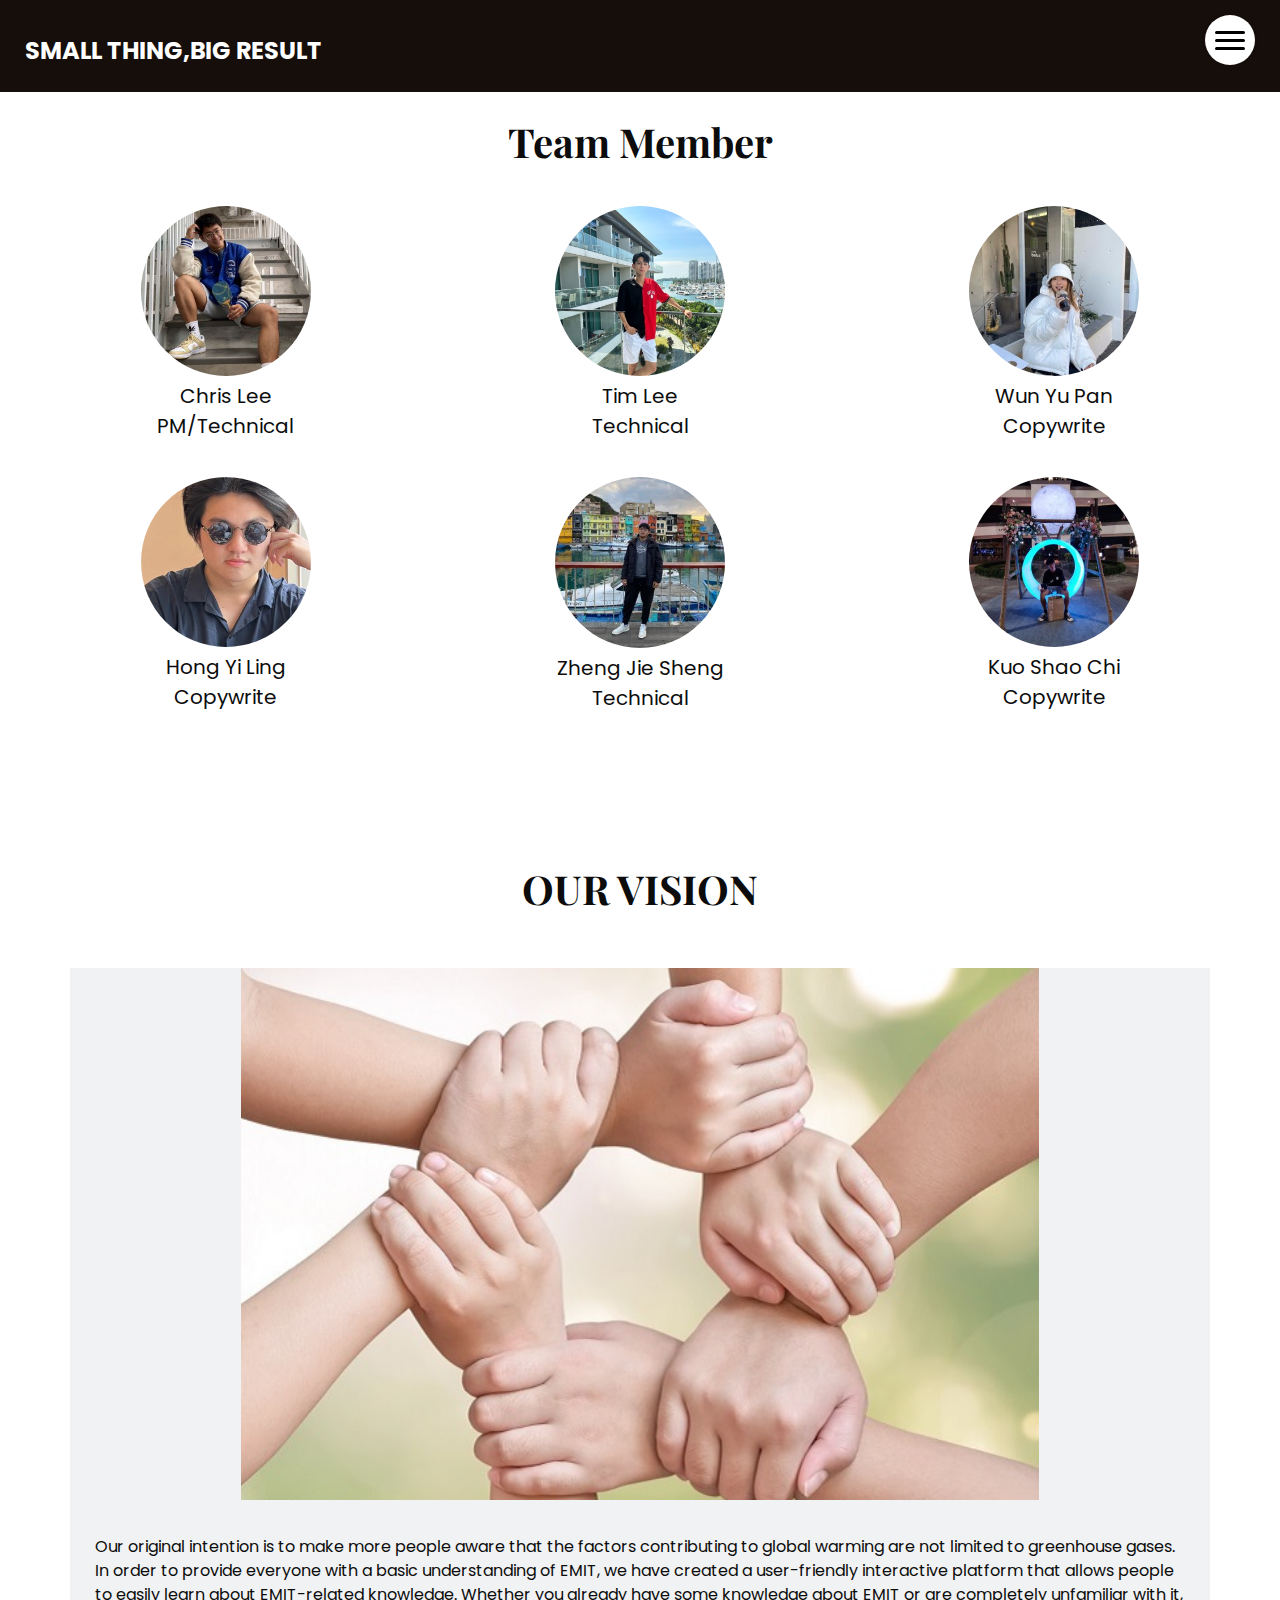
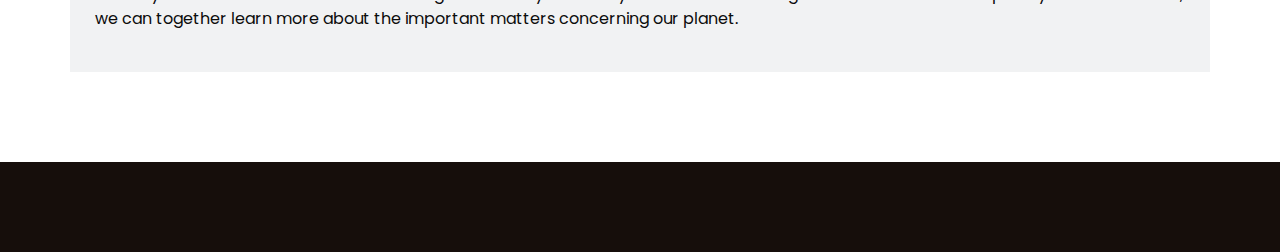
<file: about.html>
<!DOCTYPE html>
<html>

<head>
  <!-- Basic -->
  <meta charset="utf-8" />
  <meta http-equiv="X-UA-Compatible" content="IE=edge" />
  <!-- Mobile Metas -->
  <meta name="viewport" content="width=device-width, initial-scale=1, shrink-to-fit=no" />
  <!-- Site Metas -->
  <link rel="icon" href="images/favicon.png" type="image/gif" />
  <meta name="keywords" content="" />
  <meta name="description" content="" />
  <meta name="author" content="" />

  <title>About</title>
  
  <!-- bootstrap core css -->
  <link rel="stylesheet" type="text/css" href="css/bootstrap.css" />
  <!-- font awesome style -->
  <link href="css/font-awesome.min.css" rel="stylesheet" />
  <!-- Custom styles for this template -->
  <link href="css/style.css" rel="stylesheet" />
  <!-- responsive style -->
  <link href="css/responsive.css" rel="stylesheet" />

</head>

<body>

  <!-- header section strats -->
  <header class="header_section innerpage_header">
    <div class="container-fluid">
      <nav class="navbar navbar-expand-lg custom_nav-container">
        <a class="navbar-brand" href="index.html">
          <span>
            small thing,big result
          </span>
        </a>
        <div class="" id="">

          <div class="custom_menu-btn">
            <button onclick="openNav()">
              <span class="s-1"> </span>
              <span class="s-2"> </span>
              <span class="s-3"> </span>
            </button>
            <div id="myNav" class="overlay">
              <div class="overlay-content">
                <a href="index.html">Home</a>
                <a href="function.html">Detect</a>
                <a href="blog.html">Knowledge of materials</a>
                <a href="https://jasonsssss0.onrender.com/">GHG</a>
                <a href="viewprocess.html">Data process</a>
                <a href="about.html">About</a>
              </div>
            </div>
          </div>
        </div>
      </nav>
    </div>
  </header>
  <!-- end header section -->

     <!-- 區塊1 -->
  <div class="block">
      <h2><strong>Team Member</strong> </h2>
      <div class="image-container">
          <div class="image">
              <img src="./images/yiyu.jpg" alt="image1">
              <p>Chris Lee<br>
                PM/Technical
              </p>
          </div>
          <div class="image">
              <img src="images/tim.jpg" alt="image2">
              <p>Tim Lee<br>
                Technical
              </p>
          </div>
          <div class="image">
              <img src="./images/fish.jpg" alt="image3">
              <p>Wun Yu Pan<br>
                Copywrite
              </p>
          </div>
          <div class="image">
              <img src="./images/hongyi.jpg" alt="image4">
              <p>Hong Yi Ling<br>
                Copywrite
              </p>
          </div>
          <div class="image">
              <img src="./images/jason.jpg" alt="image5">
              <p> Zheng Jie Sheng<br>
                Technical
              </p>
          </div>
          <div class="image">
              <img src="./images/shochi.jpg" alt="image6">
              <p>Kuo Shao Chi <br>
                Copywrite
              </p>
          </div>
      </div>
  </div>

    <section class="blog_section layout_padding">
      <div class="container">
        <div class="heading_container">
          <h2>
            our vision
          </h2>
        </div>
        <section>
          <div class="box">
            <div class="img-box">
              <img src="./images/Photo.jpg" style="display:block; margin:auto;" alt="future">
            </div>
            <div class="detail-box">
              <p>
              <font size="3">  
              Our original intention is to make more people aware that the factors contributing to global warming are not limited to greenhouse gases. 
              In order to provide everyone with a basic understanding of EMIT, 
              we have created a user-friendly interactive platform that allows people to easily learn about EMIT-related knowledge. 
              Whether you already have some knowledge about EMIT or are completely unfamiliar with it, 
              we can together learn more about the important matters concerning our planet.
              </font>
              </p>
          </section>
      </div>
    </section>

  <!-- end about section -->

  <!-- info section -->
  <section class="info_section layout_padding2">
  </section>
  <!-- end info_section -->

  <!-- jQery -->
  <script src="js/jquery-3.4.1.min.js"></script>
  <!-- bootstrap js -->
  <script src="js/bootstrap.js"></script>
  <!-- custom js -->
  <script src="js/custom.js"></script>

</body>

</html>
</file>
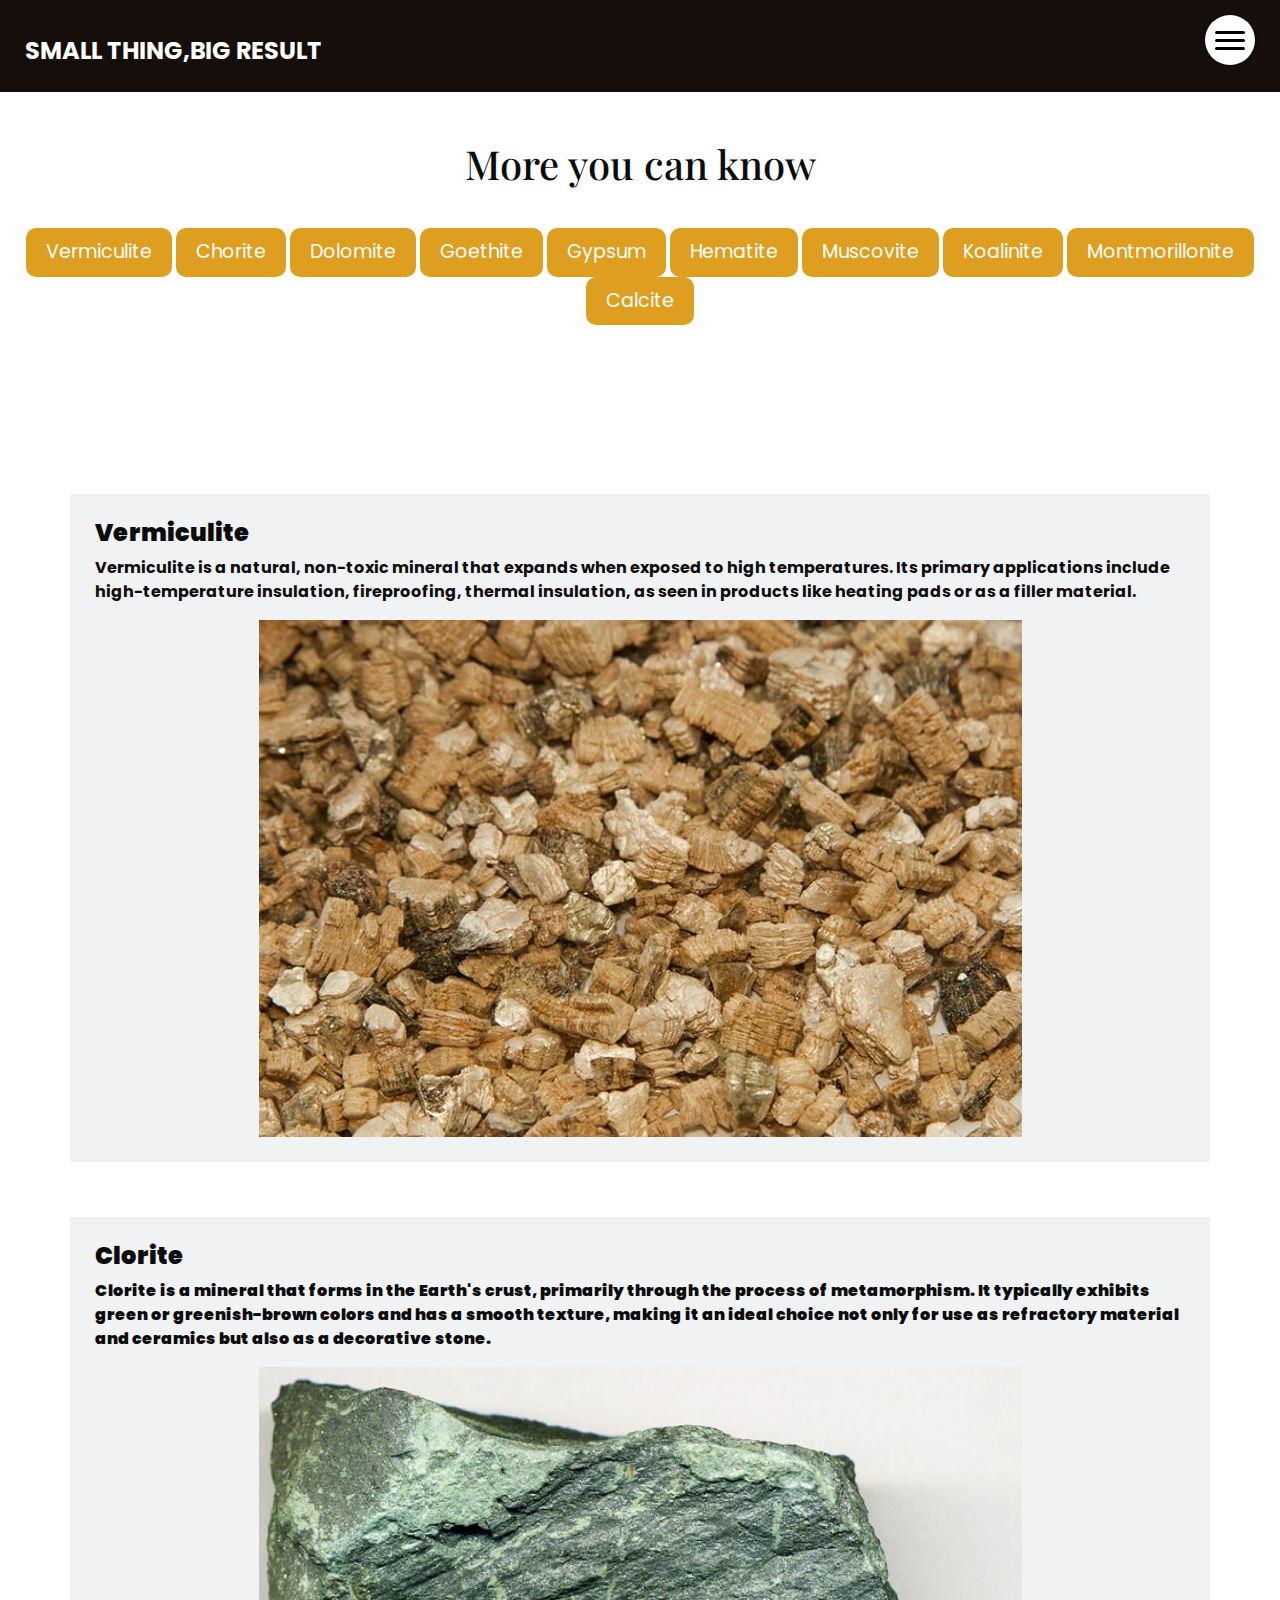
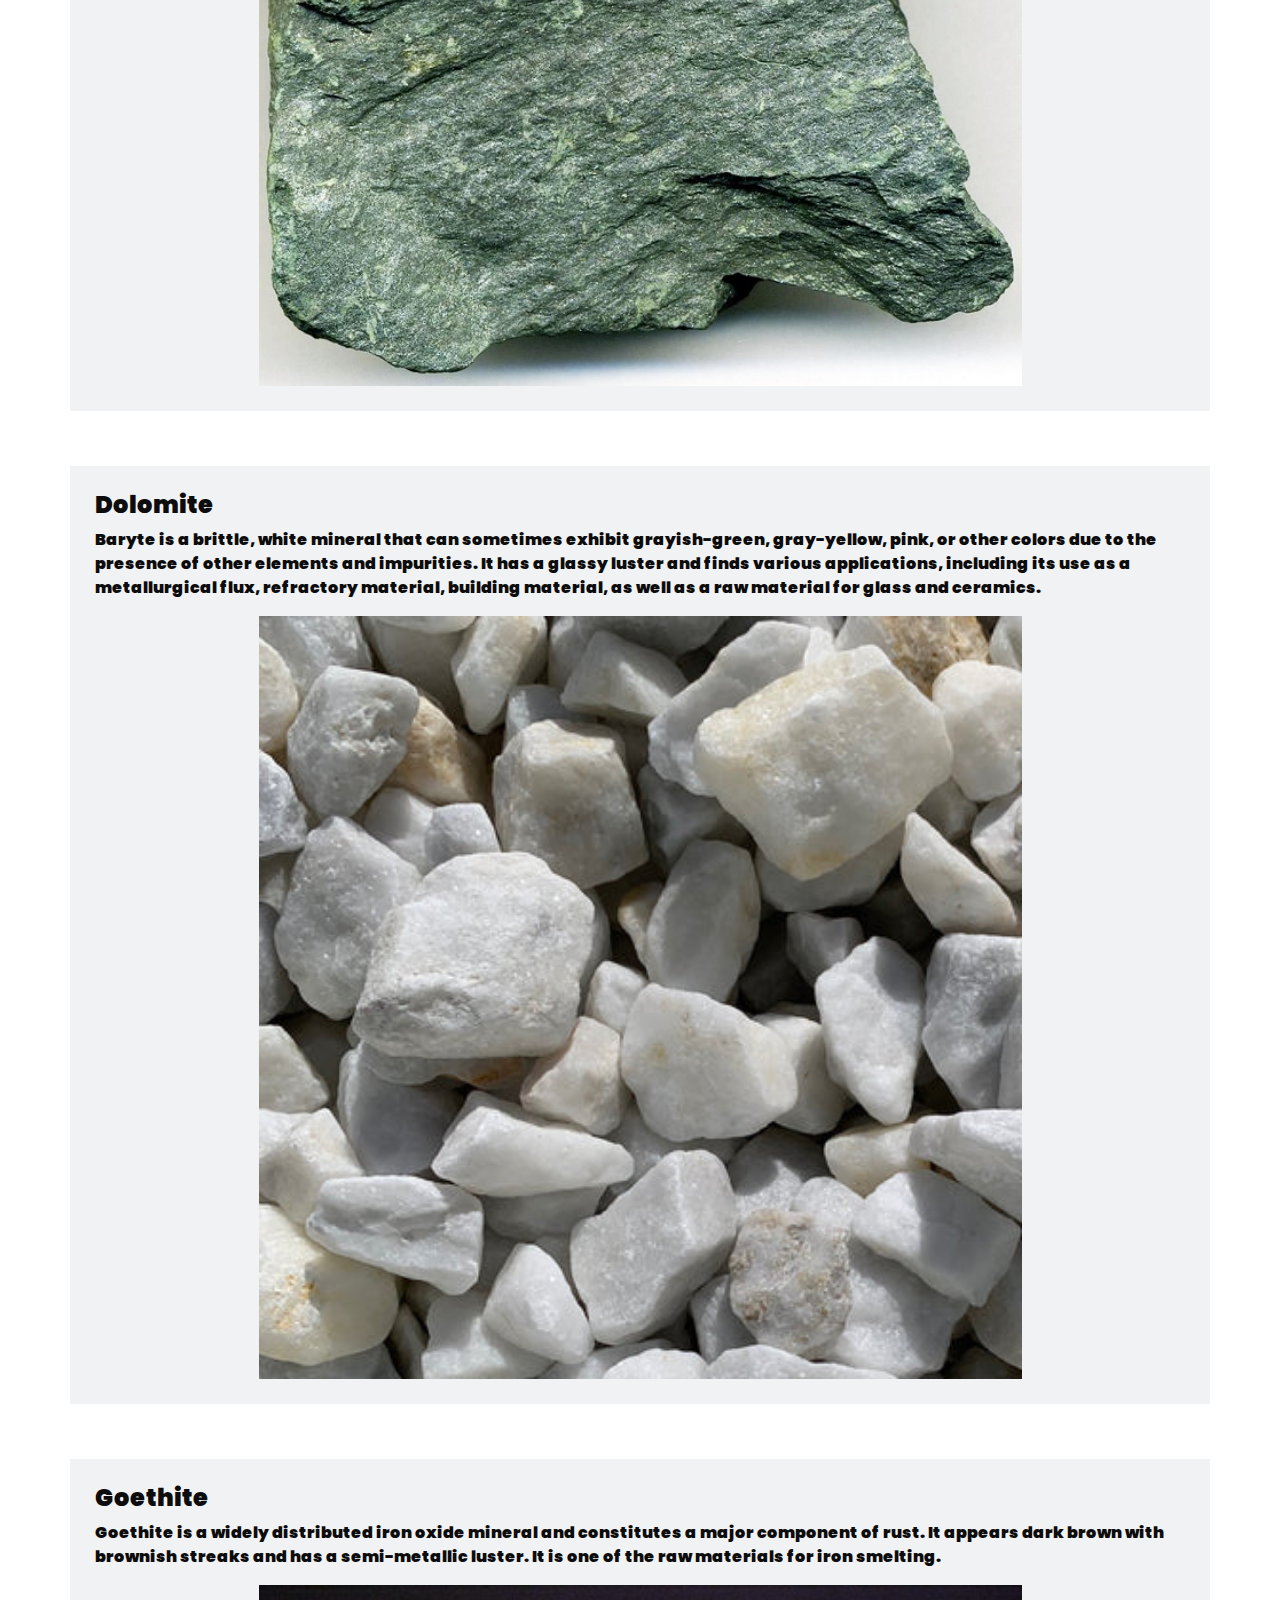
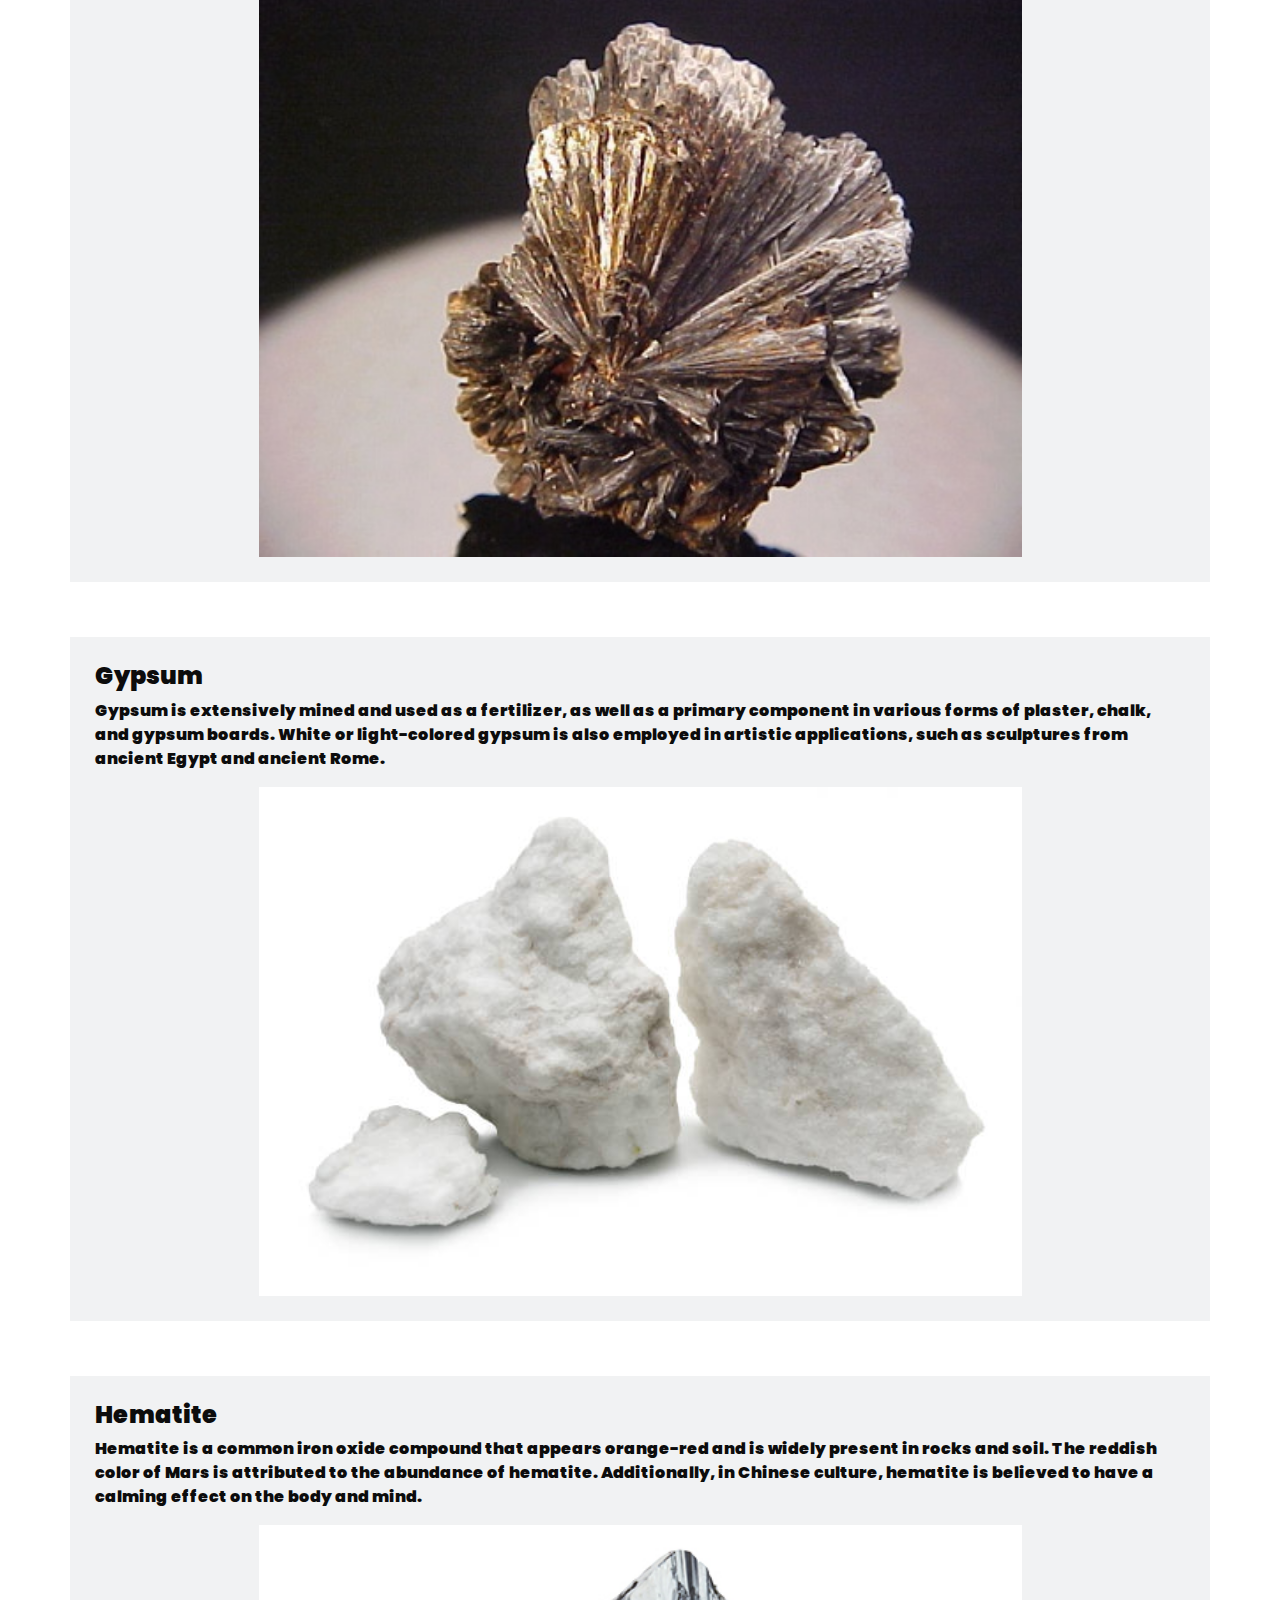
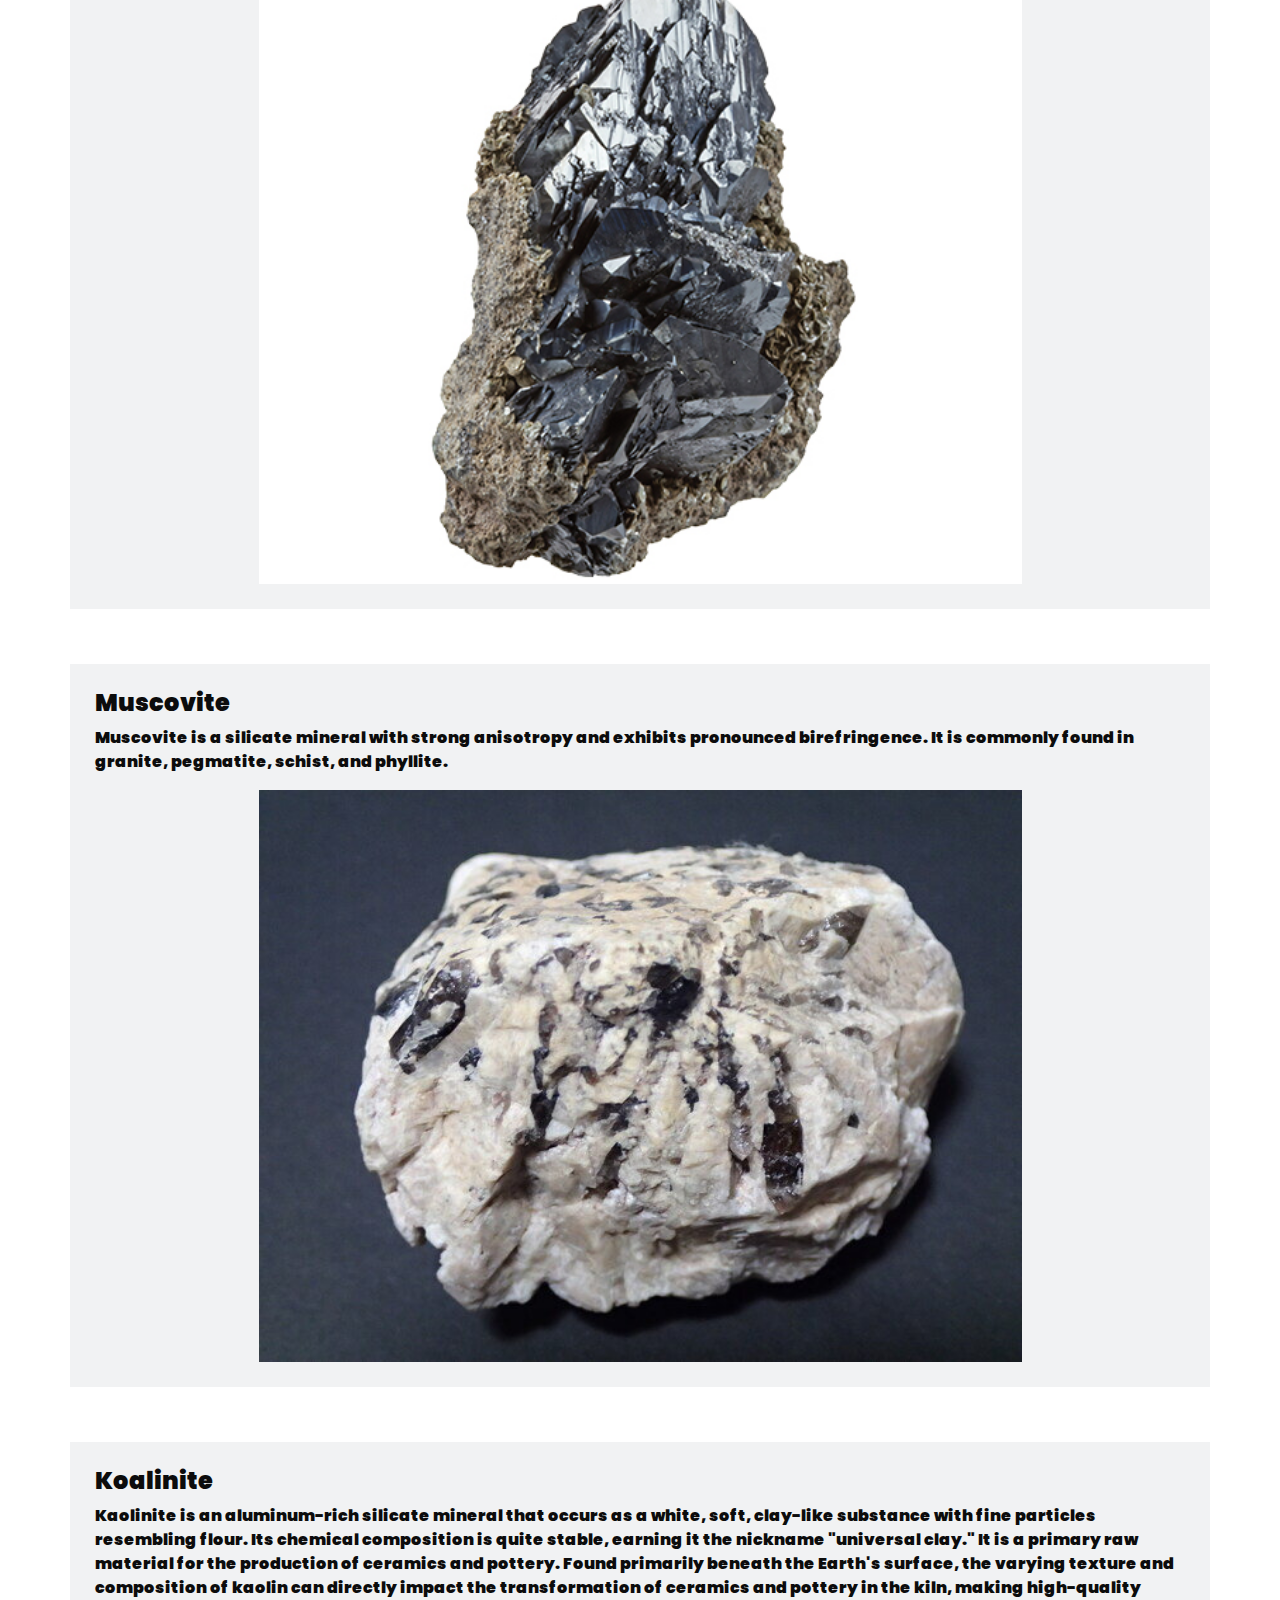
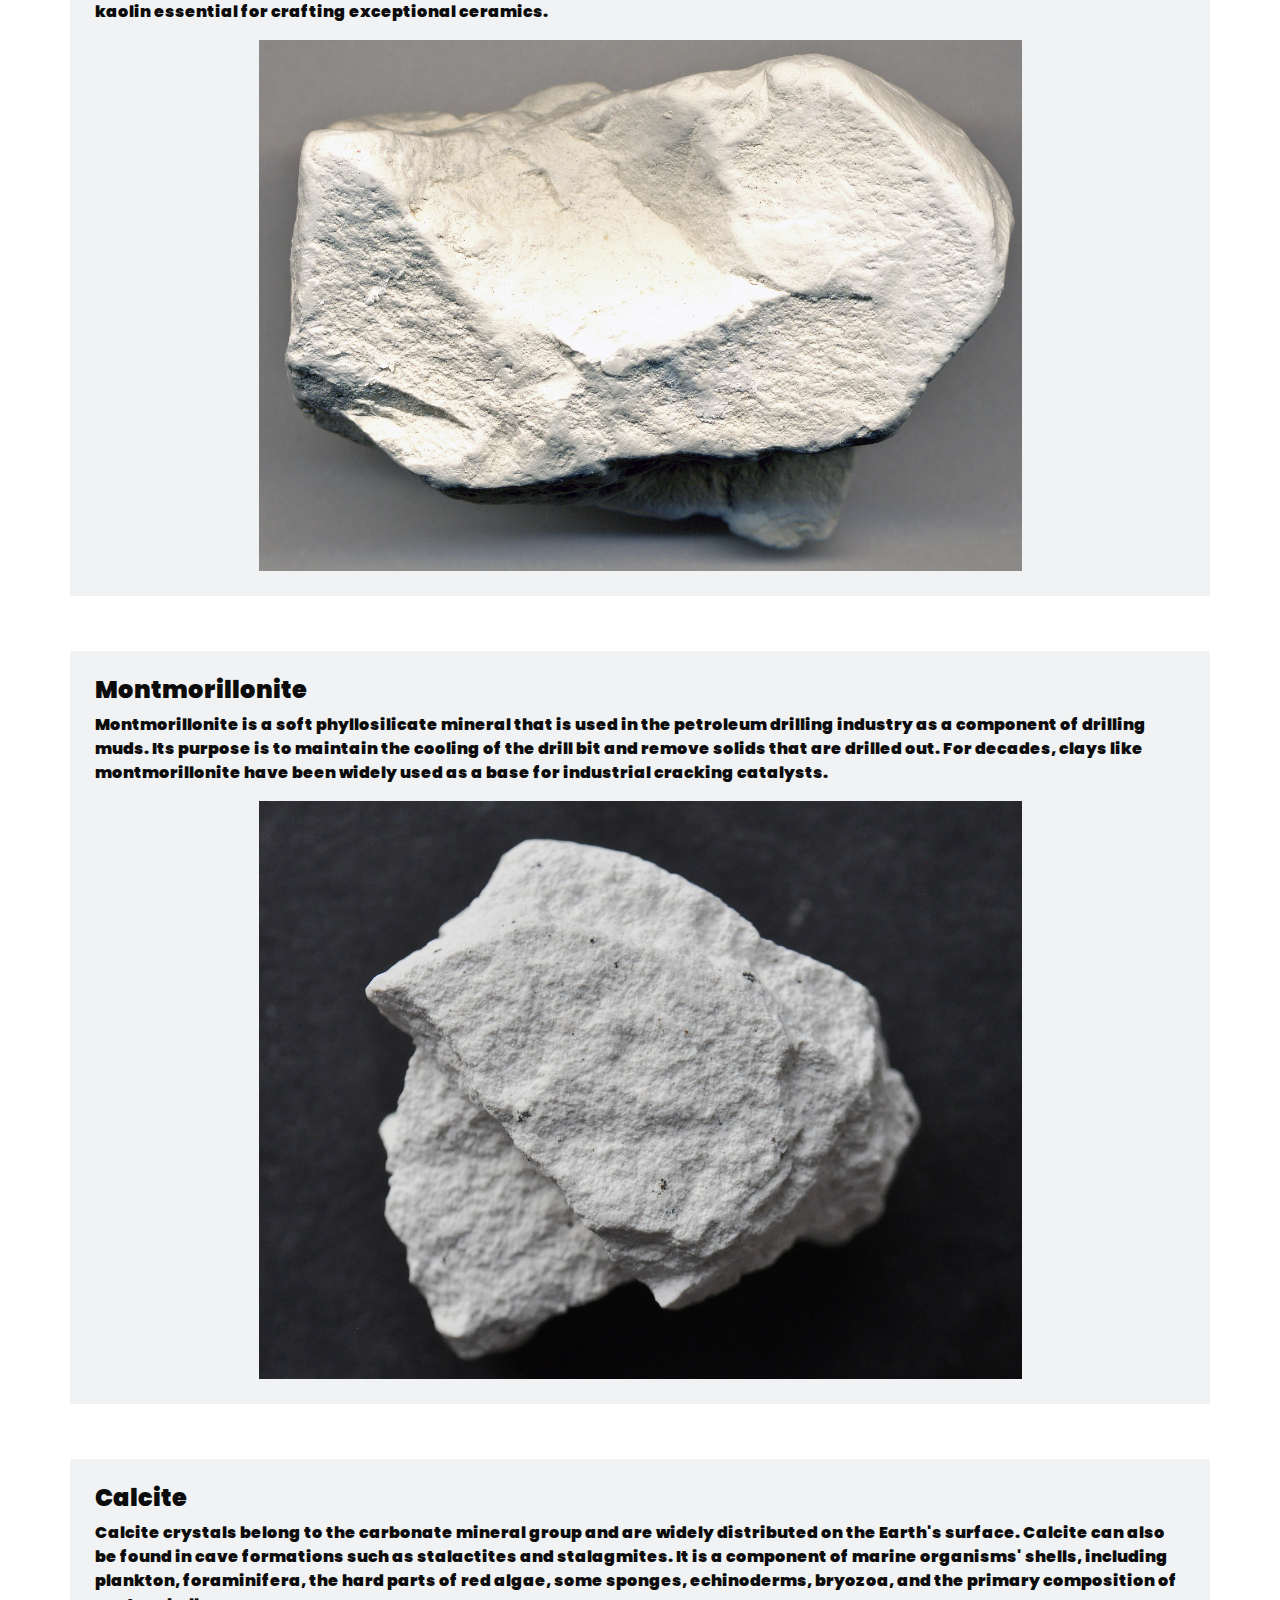
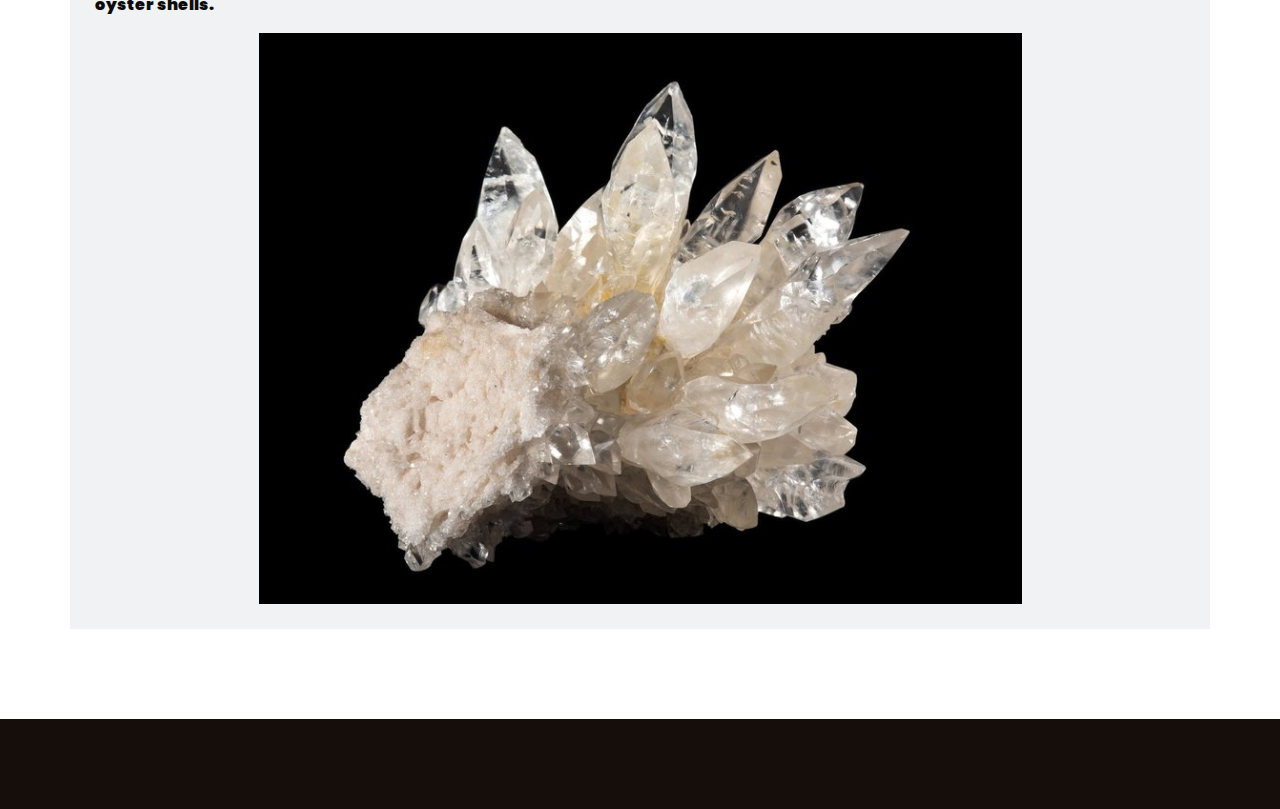
<file: blog.html>
<!DOCTYPE html>
<html>

<head>
  <!-- Basic -->
  <meta charset="utf-8" />
  <meta http-equiv="X-UA-Compatible" content="IE=edge" />
  <!-- Mobile Metas -->
  <meta name="viewport" content="width=device-width, initial-scale=1, shrink-to-fit=no" />
  <!-- Site Metas -->
  <link rel="icon" href="images/favicon.png" type="image/gif" />
  <meta name="keywords" content="" />
  <meta name="description" content="" />
  <meta name="author" content="" />

  <title>Knowledge of the materials</title>

  <!-- bootstrap core css -->
  <link rel="stylesheet" type="text/css" href="css/bootstrap.css" />
  <!-- font awesome style -->
  <link href="css/font-awesome.min.css" rel="stylesheet" />
  <!-- Custom styles for this template -->
  <link href="css/style.css" rel="stylesheet" />
  <!-- responsive style -->
  <link href="css/responsive.css" rel="stylesheet" />
  <style>
    .left {
        float: left;
    }

    .right {
        float: right;
    }
  </style>

</head>

<body>

  <!-- header section strats -->
  <header class="header_section innerpage_header">
    <div class="container-fluid">
      <nav class="navbar navbar-expand-lg custom_nav-container">
        <a class="navbar-brand" href="index.html">
          <span>
            small thing,big result
          </span>
        </a>
        <div class="" id="">

          <div class="custom_menu-btn">
            <button onclick="openNav()">
              <span class="s-1"> </span>
              <span class="s-2"> </span>
              <span class="s-3"> </span>
            </button>
            <div id="myNav" class="overlay">
              <div class="overlay-content">
                <a href="index.html">Home</a>
                <a href="function.html">Detect</a>
                <a href="blog.html">Knowledge of materials</a>
                <a href="https://jasonsssss0.onrender.com/">GHG</a>
                <a href="viewprocess.html">Data process</a>
                <a href="about.html">About</a>
              </div>
            </div>
          </div>

        </div>
      </nav>
    </div>
  </header>
  <!-- end header section -->

  <!-- blog section -->
  <br><br>
  <h2>
      More you can know
  </h2>
  <div align="center">
    <button onclick="window.location.href='#vermiculite'" style=" border-radius: 10px; padding: 10px 20px; background-color: #de9e1f; color: #fff; border: none; font-size: 19px; cursor: pointer;">Vermiculite</button>
    <button onclick="window.location.href='#Clorite'" style=" border-radius: 10px; padding: 10px 20px; background-color: #de9e1f; color: #fff; border: none; font-size: 19px; cursor: pointer;">Chorite</button>
    <button onclick="window.location.href='#Dolomite'" style=" border-radius: 10px; padding: 10px 20px; background-color: #de9e1f; color: #fff; border: none; font-size: 19px; cursor: pointer;">Dolomite</button>
    <button onclick="window.location.href='#geothite'" style=" border-radius: 10px; padding: 10px 20px; background-color: #de9e1f; color: #fff; border: none; font-size: 19px; cursor: pointer;">Goethite</button>
    <button onclick="window.location.href='#gypsum'" style=" border-radius: 10px; padding: 10px 20px; background-color: #de9e1f; color: #fff; border: none; font-size: 19px; cursor: pointer;">Gypsum</button>
    <button onclick="window.location.href='#hematite'" style=" border-radius: 10px; padding: 10px 20px; background-color: #de9e1f; color: #fff; border: none; font-size: 19px; cursor: pointer;">Hematite</button>
    <button onclick="window.location.href='#Muscovite'" style=" border-radius: 10px; padding: 10px 20px; background-color: #de9e1f; color: #fff; border: none; font-size: 19px; cursor: pointer;">Muscovite</button>
    <button onclick="window.location.href='#Koalinite'" style=" border-radius: 10px; padding: 10px 20px; background-color: #de9e1f; color: #fff; border: none; font-size: 19px; cursor: pointer;">Koalinite</button>
    <button onclick="window.location.href='#montmorillonite'" style=" border-radius: 10px; padding: 10px 20px; background-color: #de9e1f; color: #fff; border: none; font-size: 19px; cursor: pointer;">Montmorillonite</button>
    <button onclick="window.location.href='#Calcite'" style="border-radius: 10px; padding: 10px 20px; background-color: #de9e1f; color: #fff; border: none; font-size: 19px; cursor: pointer;">Calcite</button>
    <br><br>
  </div>
  <section class="blog_section layout_padding">
    <div class="container">
      <div class="heading_container">
        
      </div>
      <!-- vermiculite蛭石 -->
      <section>
        <div class="box">
          <div class="detail-box">
            <h5 id="vermiculite">
              <font size="5"><b>Vermiculite</font>
            </h5>
            <p>
            <font size="3">  
            Vermiculite is a natural, non-toxic mineral that expands when exposed to high temperatures. 
            Its primary applications include high-temperature insulation, fireproofing, thermal insulation, as seen in products like heating pads or as a filler material.
            </font>
            </p>
          <div class="img-box">
            <img src="./images/vermiculite.jpg" style="display:block; margin:auto;">
          </div>
      </section>

      <!-- Clorite綠泥石 -->
      <section>
        <div class="box">
          <div class="detail-box">
            <h5 id="Clorite">
              <font size="5"><b>Clorite</font>
            </h5>
            <p>
            <font size="3">  
              Clorite is a mineral that forms in the Earth's crust, primarily through the process of metamorphism. 
              It typically exhibits green or greenish-brown colors and has a smooth texture, 
              making it an ideal choice not only for use as refractory material and ceramics but also as a decorative stone.
            </font>
            </p>
          <div class="img-box">
            <img src="./images/schist_2020_a(1).jpg" style="display:block; margin:auto;">
          </div>
      </section>
      <!-- Dolomite 白雲石 -->
      <section>
        <div class="box">
          <div class="detail-box">
            <h5 id="Dolomite">
              <font size="5"><b>Dolomite</font>
            </h5>
            <p>
            <font size="3">  
              Baryte is a brittle, white mineral that can sometimes exhibit grayish-green, gray-yellow, 
              pink, or other colors due to the presence of other elements and impurities. 
              It has a glassy luster and finds various applications, including its use as a metallurgical flux, refractory material, 
              building material, as well as a raw material for glass and ceramics.
            </font>
            </p>
          <div class="img-box">
            <img src="./images/Dolomite_eada9058-a4af-44ca-b052-5350114ad995_400x.jpg" style="display:block; margin:auto;">
          </div>
      </section>
      <!-- geothite 真鐵礦 -->
      <section>
        <div class="box">
          <div class="detail-box">
            <h5 id="geothite">
              <font size="5"><b>Goethite</font>
            </h5>
            <p>
            <font size="3">  
              Goethite is a widely distributed iron oxide mineral and constitutes a major component of rust. 
              It appears dark brown with brownish streaks and has a semi-metallic luster. It is one of the raw materials for iron smelting.
            </font>
            </p>
          <div class="img-box">
            <img src="./images/09327740014947447762364.jpg" style="display:block; margin:auto;">
          </div>
      </section>
      <!-- gypsum 石膏 -->
      <section>
        <div class="box">
          <div class="detail-box">
            <h5 id="gypsum">
              <font size="5"><b>Gypsum</font>
            </h5>
            <p>
            <font size="3">  
            Gypsum is extensively mined and used as a fertilizer, as well as a primary component in various forms of plaster, chalk, 
            and gypsum boards. White or light-colored gypsum is also employed in artistic applications, such as sculptures from ancient Egypt and ancient Rome.
            </font>
            </p>
          <div class="img-box">
            <img src="./images/istockphoto-1348121703-612x612.jpg" style="display:block; margin:auto;">
          </div>
      </section>
      <!-- Hematite 赤鐵礦 -->
      <section>
        <div class="box">
          <div class="detail-box">
            <h5 id="hematite">
              <font size="5"><b>Hematite</font>
            </h5>
            <p>
            <font size="3">  
              Hematite is a common iron oxide compound that appears orange-red and is widely present in rocks and soil. 
              The reddish color of Mars is attributed to the abundance of hematite. Additionally, in Chinese culture, 
              hematite is believed to have a calming effect on the body and mind.
            </font>
            </p>
          <div class="img-box">
            <img src="./images/hematitefeature.jpg" style="display:block; margin:auto;">
          </div>
      </section>
      <!-- Muscovite 白雲母-->
      <section>
        <div class="box">
          <div class="detail-box">
            <h5 id="Muscovite">
              <font size="5"><b>Muscovite</font>
            </h5>
            <p>
            <font size="3">  
            Muscovite is a silicate mineral with strong anisotropy and exhibits pronounced birefringence. It is commonly found in granite, pegmatite, schist, and phyllite.
            </font>
            </p>
          <div class="img-box">
            <img src="./images/file.jpg" style="display:block; margin:auto;">
          </div>
      </section>
      <!-- Koalinite 高嶺岩-->
      <section>
        <div class="box">
          <div class="detail-box">
            <h5 id="Koalinite">
              <font size="5"><b>Koalinite</font>
            </h5>
            <p>
            <font size="3">    
            Kaolinite is an aluminum-rich silicate mineral that occurs as a white, soft, clay-like substance with fine particles resembling flour. 
            Its chemical composition is quite stable, earning it the nickname "universal clay." It is a primary raw material for the production of ceramics and pottery. 
            Found primarily beneath the Earth's surface, the varying texture and composition of kaolin can directly impact the transformation of ceramics and pottery in the kiln,
            making high-quality kaolin essential for crafting exceptional ceramics.
            </font>
            </p>
          <div class="img-box">
            <img src="./images/Kaolinite_from_Twiggs_County_in_Georgia_in_USA.jpg" style="display:block; margin:auto;">
          </div>
      </section>
      <!-- Montmorillonite 蒙脫石 -->
      <section>
        <div class="box">
          <div class="detail-box">
            <h5 id="montmorillonite">
              <font size="5"><b>Montmorillonite</font>
            </h5>
            <p>
            <font size="3">    
              Montmorillonite is a soft phyllosilicate mineral that is used in the petroleum drilling industry as a component of drilling muds. 
              Its purpose is to maintain the cooling of the drill bit and remove solids that are drilled out. For decades, 
              clays like montmorillonite have been widely used as a base for industrial cracking catalysts.
            </font>
            </p>
          <div class="img-box">
            <img src="./images/05197360016405652491290.jpg" style="display:block; margin:auto;">
          </div>
      </section>
      <!-- Calcite方解石-->
      <section>
        <div class="box">
          <div class="detail-box">
            <h5 id="Calcite">
              <font size="5"><b>Calcite</font>
            </h5>
            <p>
            <font size="3">    
              Calcite crystals belong to the carbonate mineral group and are widely distributed on the Earth's surface. 
              Calcite can also be found in cave formations such as stalactites and stalagmites. 
              It is a component of marine organisms' shells, including plankton, foraminifera, 
              the hard parts of red algae, some sponges, echinoderms, bryozoa, and the primary composition of oyster shells.
            </font>
            </p>
          <div class="img-box">
            <img src="./images/D024859_0003.3c33929.0e9cf2d.width-800.29f4ca4.jpg" style="display:block; margin:auto;">
          </div>
      </section>
    </div>
  </section>

<!-- end blog section -->

<!-- info section -->
<section class="info_section layout_padding2">
</section>
<!-- end info_section -->


  <!-- jQery -->
  <script src="js/jquery-3.4.1.min.js"></script>
  <!-- bootstrap js -->
  <script src="js/bootstrap.js"></script>
  <!-- custom js -->
  <script src="js/custom.js"></script>

</body>

</html>
</file>
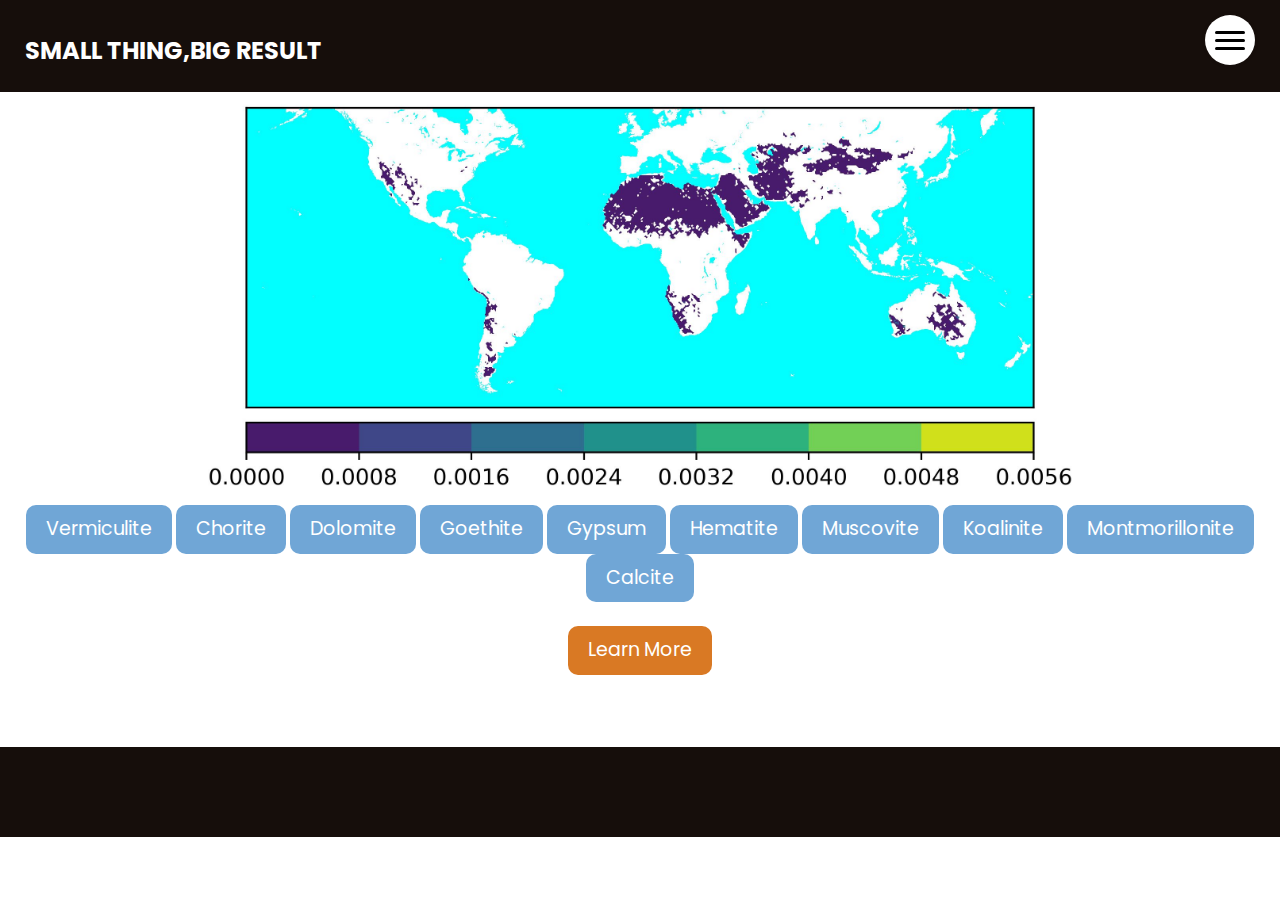
<file: function.html>
<!DOCTYPE html>
<html>

<head>
  <!-- Basic -->
  <meta charset="utf-8" />
  <meta http-equiv="X-UA-Compatible" content="IE=edge" />
  <!-- Mobile Metas -->
  <meta name="viewport" content="width=device-width, initial-scale=1, shrink-to-fit=no" />
  <!-- Site Metas -->
  <link rel="icon" href="images/favicon.png" type="image/gif" />
  <meta name="keywords" content="" />
  <meta name="description" content="" />
  <meta name="author" content="" />

  <title>Detect</title>

  <!-- bootstrap core css -->
  <link rel="stylesheet" type="text/css" href="css/bootstrap.css" />
  <!-- font awesome style -->
  <link href="css/font-awesome.min.css" rel="stylesheet" />
  <!-- Custom styles for this template -->
  <link href="css/style.css" rel="stylesheet" />
  <!-- responsive style -->
  <link href="css/responsive.css" rel="stylesheet" />

</head>

<body>

  <!-- header section strats -->
  <header class="header_section innerpage_header">
    <div class="container-fluid">
      <nav class="navbar navbar-expand-lg custom_nav-container">
        <a class="navbar-brand" href="index.html">
          <span>
            small thing,big result
          </span>
        </a>
        <div class="" id="">

          <div class="custom_menu-btn">
            <button onclick="openNav()">
              <span class="s-1"> </span>
              <span class="s-2"> </span>
              <span class="s-3"> </span>
            </button>
            <div id="myNav" class="overlay">
              <div class="overlay-content">
                <a href="index.html">Home</a>
                <a href="function.html">Detect</a>
                <a href="blog.html">Knowledge of materials</a>
                <a href="https://jasonsssss0.onrender.com/">GHG</a>
                <a href="viewprocess.html">Data process</a>
                <a href="about.html">About</a>
              </div>
            </div>
          </div>

        </div>
      </nav>
    </div>
  </header>
  <!-- end header section -->

  <!-- detect section -->
  <div class="image-container">
    <img src="images/image1.jpg" alt="Image 1" id="image1" style="max-width: 70%; position: relative; left: 15%;">
  </div>
  <div class="image-container">
    <img src="images/image2.jpg" alt="Image 2" id="image2" style="max-width: 70%; position: relative; left: 15%;">
  </div>
  <div class="image-container">
    <img src="images/image3.jpg" alt="Image 3" id="image3" style="max-width: 70%; position: relative; left: 15%;">
  </div>
  <div class="image-container">
    <img src="images/image4.jpg" alt="Image 4" id="image4" style="max-width: 70%; position: relative; left: 15%;">
  </div>
  <div class="image-container">
    <img src="images/image5.jpg" alt="Image 5" id="image5" style="max-width: 70%; position: relative; left: 15%;">
  </div>
  <div class="image-container">
    <img src="images/image6.jpg" alt="Image 6" id="image6" style="max-width: 70%; position: relative; left: 15%;">
  </div>
  <div class="image-container">
    <img src="images/image7.jpg" alt="Image 7" id="image7" style="max-width: 70%; position: relative; left: 15%;">
  </div>
  <div class="image-container">
    <img src="images/image8.jpg" alt="Image 8" id="image8" style="max-width: 70%; position: relative; left: 15%;">
  </div>
  <div class="image-container">
    <img src="images/image9.jpg" alt="Image 9" id="image9" style="max-width: 70%; position: relative; left: 15%;">
  </div>
  <div class="image-container">
    <img src="images/image10.jpg" alt="Image 10" id="image10" style="max-width: 70%; position: relative; left: 15%;">
  </div>

  <div align="center">
    <button onclick="changeImage(1)" style=" border-radius: 10px; padding: 10px 20px; background-color: #70a6d6; color: #fff; border: none; font-size: 19px; cursor: pointer;">Vermiculite</button>
    <button onclick="changeImage(2)" style=" border-radius: 10px; padding: 10px 20px; background-color: #70a6d6; color: #fff; border: none; font-size: 19px; cursor: pointer;">Chorite</button>
    <button onclick="changeImage(3)" style=" border-radius: 10px; padding: 10px 20px; background-color: #70a6d6; color: #fff; border: none; font-size: 19px; cursor: pointer;">Dolomite</button>
    <button onclick="changeImage(4)" style=" border-radius: 10px; padding: 10px 20px; background-color: #70a6d6; color: #fff; border: none; font-size: 19px; cursor: pointer;">Goethite</button>
    <button onclick="changeImage(5)" style=" border-radius: 10px; padding: 10px 20px; background-color: #70a6d6; color: #fff; border: none; font-size: 19px; cursor: pointer;">Gypsum</button>
    <button onclick="changeImage(6)" style=" border-radius: 10px; padding: 10px 20px; background-color: #70a6d6; color: #fff; border: none; font-size: 19px; cursor: pointer;">Hematite</button>
    <button onclick="changeImage(7)" style=" border-radius: 10px; padding: 10px 20px; background-color: #70a6d6; color: #fff; border: none; font-size: 19px; cursor: pointer;">Muscovite</button>
    <button onclick="changeImage(8)" style=" border-radius: 10px; padding: 10px 20px; background-color: #70a6d6; color: #fff; border: none; font-size: 19px; cursor: pointer;">Koalinite</button>
    <button onclick="changeImage(9)" style=" border-radius: 10px; padding: 10px 20px; background-color: #70a6d6; color: #fff; border: none; font-size: 19px; cursor: pointer;">Montmorillonite</button>
    <button onclick="changeImage(10)" style="border-radius: 10px; padding: 10px 20px; background-color: #70a6d6; color: #fff; border: none; font-size: 19px; cursor: pointer;">Calcite</button>
    <br><br>
    <button onclick="window.location.href='blog.html'"style="border-radius: 10px; padding: 10px 20px; background-color: #d97924; color: #fff; border: none; font-size: 19px; cursor: pointer;">Learn More</button>
  </div>
  <br><br><br>

     <script>
        // 在页面加载后显示默认图片
        window.onload = function() {
            changeImage(1);
        }
        
        function changeImage(imageNumber) {
            // 隐藏所有图片
            for (let i = 1; i <= 10; i++) {
                const img = document.getElementById('image' + i);
                if (img) {
                    img.style.display = 'none';
                }
            }

            // 显示选定的图片
            const selectedImg = document.getElementById('image' + imageNumber);
            if (selectedImg) {
                selectedImg.style.display = 'block';
            }
        }
    </script>


  <!-- info section -->
  <section class="info_section layout_padding2">
  </section>
  <!-- end info_section -->

  <!-- jQery -->
  <script src="js/jquery-3.4.1.min.js"></script>
  <!-- bootstrap js -->
  <script src="js/bootstrap.js"></script>
  <!-- custom js -->
  <script src="js/custom.js"></script>

</body>

</html>
</file>
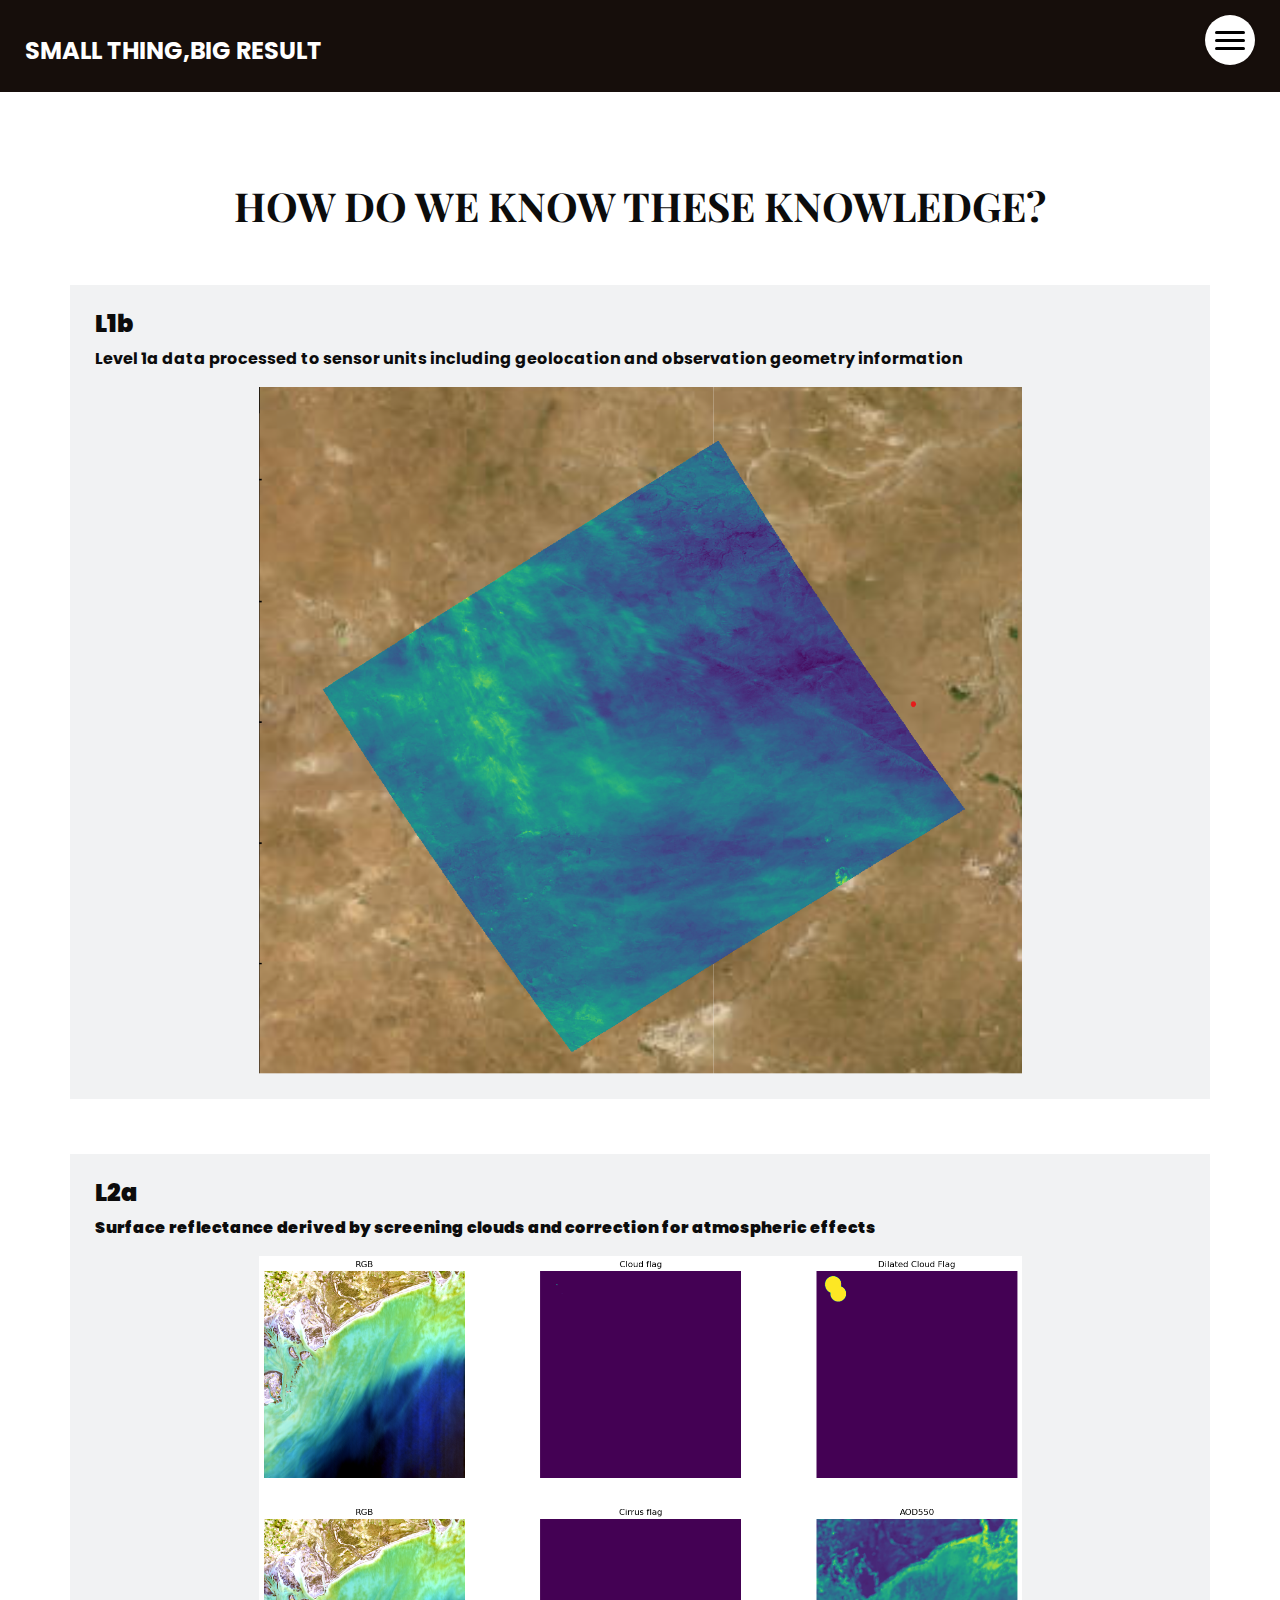
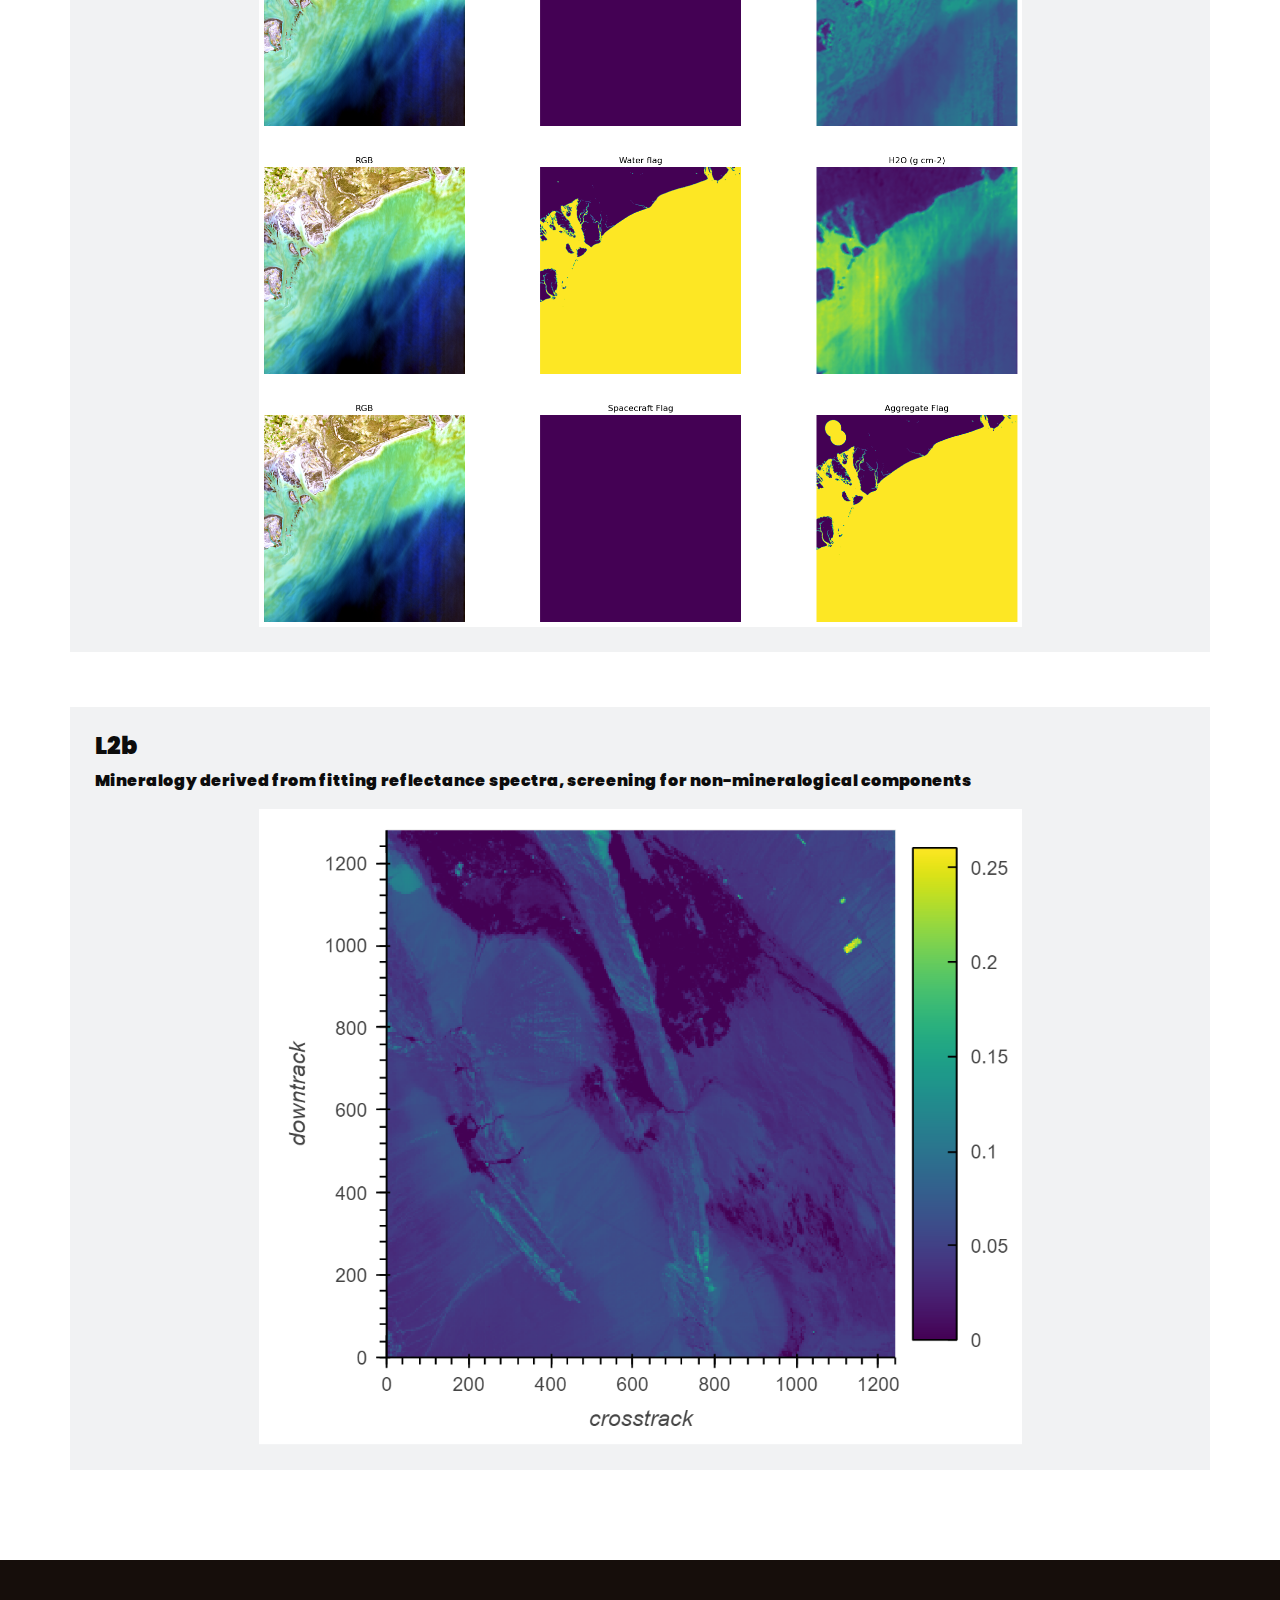
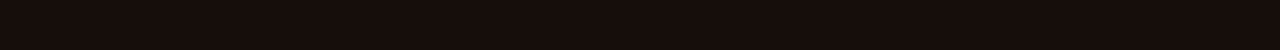
<file: viewprocess.html>
<!DOCTYPE html>
<html>

<head>
  <!-- Basic -->
  <meta charset="utf-8" />
  <meta http-equiv="X-UA-Compatible" content="IE=edge" />
  <!-- Mobile Metas -->
  <meta name="viewport" content="width=device-width, initial-scale=1, shrink-to-fit=no" />
  <!-- Site Metas -->
  <link rel="icon" href="images/favicon.png" type="image/gif" />
  <meta name="keywords" content="" />
  <meta name="description" content="" />
  <meta name="author" content="" />

  <title>Data process</title>

  <!-- bootstrap core css -->
  <link rel="stylesheet" type="text/css" href="css/bootstrap.css" />
  <!-- font awesome style -->
  <link href="css/font-awesome.min.css" rel="stylesheet" />
  <!-- Custom styles for this template -->
  <link href="css/style.css" rel="stylesheet" />
  <!-- responsive style -->
  <link href="css/responsive.css" rel="stylesheet" />

</head>

<body>

  <!-- header section strats -->
  <header class="header_section innerpage_header">
    <div class="container-fluid">
      <nav class="navbar navbar-expand-lg custom_nav-container">
        <a class="navbar-brand" href="index.html">
          <span>
            small thing,big result
          </span>
        </a>
        <div class="" id="">

          <div class="custom_menu-btn">
            <button onclick="openNav()">
              <span class="s-1"> </span>
              <span class="s-2"> </span>
              <span class="s-3"> </span>
            </button>
            <div id="myNav" class="overlay">
              <div class="overlay-content">
                <a href="index.html">Home</a>
                <a href="function.html">Detect</a>
                <a href="blog.html">Knowledge of materials</a>
                <a href="https://jasonsssss0.onrender.com/">GHG</a>
                <a href="viewprocess.html">Data process</a>
                <a href="about.html">About</a>
              </div>
            </div>
          </div>

        </div>
      </nav>
    </div>
  </header>
  <!-- end header section -->

  <!-- L1b -->
  <section class="blog_section layout_padding">
    <div class="container">
      <div class="heading_container">
        <h2>
          How do we know these knowledge?
        </h2>
      </div>
    <section>
      <div class="box">
        <div class="detail-box">
          <h5>
            <font size="5"><b>L1b</font>
          </h5>
          <p>
          <font size="3">  
            Level 1a data processed to sensor units including geolocation and observation geometry information
          </font>
          </p>
        <div class="img-box">
          <img src="images/L1b.png" style="display:block; margin:auto;" width="20%">
        </div>
    </section>
    <!-- L2a -->
    <section>
      <div class="box">
        <div class="detail-box">
          <h5>
            <font size="5"><b>L2a</font>
          </h5>
          <p>
          <font size="3">  
            Surface reflectance derived by screening clouds and correction for atmospheric effects
          </font>
          </p>
        <div class="img-box">
          <img src="images/L2a.png" style="display:block; margin:auto;" width="20%">
        </div>
    </section>
    <!-- L2b -->
    <section>
      <div class="box">
        <div class="detail-box">
          <h5>
            <font size="5"><b>L2b</font>
          </h5>
          <p>
          <font size="3">  
            Mineralogy derived from fitting reflectance spectra, screening for non-mineralogical components
          </font>
          </p>
        <div class="img-box">
          <img src="images/L2b.png" style="display:block; margin:auto;" width="20%">
        </div>
    </section>
    </div>
  </section>

  <!-- info section -->
  <section class="info_section layout_padding2">
  </section>
  <!-- end info_section -->




  <!-- jQery -->
  <script src="js/jquery-3.4.1.min.js"></script>
  <!-- bootstrap js -->
  <script src="js/bootstrap.js"></script>
  <!-- custom js -->
  <script src="js/custom.js"></script>

</body>

</html>
</file>
<file: css/style.css>
@import url("https://fonts.googleapis.com/css2?family=Playfair+Display:wght@400;500;600;700&family=Poppins:wght@400;500;600;700&display=swap");
/* fonts import */
@import url("../fonts/octin_sports_rg.ttf");
body {
  font-family: "Poppins", sans-serif;
  color: #0c0c0c;
  background-color: #ffffff;
  overflow-x: hidden;
}

.layout_padding {
  padding: 90px 0;
}

.layout_padding2 {
  padding: 45px 0;
}

.layout_padding2-top {
  padding-top: 45px;
}

.layout_padding2-bottom {
  padding-bottom: 45px;
}

.layout_padding-top {
  padding-top: 90px;
}

.layout_padding-bottom {
  padding-bottom: 90px;
}

.long_section {
  margin-left: 45px;
  margin-right: 45px;
  padding-left: 15px;
  padding-right: 15px;
}

.heading_container {
  display: -webkit-box;
  display: -ms-flexbox;
  display: flex;
  -webkit-box-orient: vertical;
  -webkit-box-direction: normal;
      -ms-flex-direction: column;
          flex-direction: column;
  -webkit-box-align: start;
      -ms-flex-align: start;
          align-items: flex-start;
  font-family: 'Playfair Display', serif;
}

.heading_container h2 {
  position: relative;
  font-weight: bold;
  text-transform: uppercase;
  margin: 0;
}

.heading_container.heading_center {
  -webkit-box-align: center;
      -ms-flex-align: center;
          align-items: center;
  text-align: center;
}

h1,
h2 {
  font-family: 'Playfair Display', serif;
}

/*header section*/
.header_section {
  position: absolute;
  top: 0;
  width: 100%;
  z-index: 9;
}

.header_section .container-fluid {
  padding-right: 25px;
  padding-left: 25px;
}

.header_section .nav_container {
  margin: 0 auto;
}

.header_section.innerpage_header {
  position: relative;
  background: -webkit-gradient(linear, left top, right top, from(#160e0b), to(#160e0b));
  background: linear-gradient(to right, #160e0b, #160e0b);
  padding: 10px 0;
}

.custom_nav-container {
  padding-left: 0;
  padding-right: 0;
}

.custom_menu-btn {
  position: fixed;
  right: 25px;
  top: 15px;
  width: 50px;
  height: 50px;
}

.custom_menu-btn::before {
  content: "";
  position: absolute;
  top: 0;
  right: 0;
  width: 100%;
  height: 100%;
  background-color: white;
  -webkit-box-shadow: 0 0 5px 0 rgba(0, 0, 0, 0.07);
          box-shadow: 0 0 5px 0 rgba(0, 0, 0, 0.07);
  z-index: 7;
  border-radius: 100%;
  -webkit-transition: all .3s;
  transition: all .3s;
}

.custom_menu-btn.menu_btn-style::before {
  width: 100vh;
  height: 100vh;
  background-color: #160e0b;
  -webkit-transform: scale(5);
          transform: scale(5);
  border-radius: 0;
}

.custom_menu-btn button {
  width: 50px;
  height: 50px;
  outline: none;
  border: none;
  border-radius: 100%;
  display: -webkit-box;
  display: -ms-flexbox;
  display: flex;
  -webkit-box-orient: vertical;
  -webkit-box-direction: normal;
      -ms-flex-direction: column;
          flex-direction: column;
  -webkit-box-align: center;
      -ms-flex-align: center;
          align-items: center;
  -webkit-box-pack: center;
      -ms-flex-pack: center;
          justify-content: center;
  background-color: transparent;
  position: relative;
  z-index: 999;
  margin: 0;
}

.custom_menu-btn button span {
  display: block;
  width: 30px;
  height: 3px;
  background-color: #000000;
  margin: 2.5px 0;
  -webkit-transition: all 0.3s;
  transition: all 0.3s;
  border-radius: 15px;
}

.custom_menu-btn .s-2 {
  -webkit-transition: all 0.1s;
  transition: all 0.1s;
}

.menu_btn-style button span {
  background-color: #ffffff;
}

.menu_btn-style button .s-1 {
  -webkit-transform: rotate(45deg) translate(6px, 6px);
          transform: rotate(45deg) translate(6px, 6px);
}

.menu_btn-style button .s-2 {
  -webkit-transform: translateX(100px);
          transform: translateX(100px);
}

.menu_btn-style button .s-3 {
  -webkit-transform: rotate(-45deg) translate(5px, -5px);
          transform: rotate(-45deg) translate(5px, -5px);
}

.overlay {
  height: 100%;
  width: 0;
  position: fixed;
  top: 0;
  left: 0;
  overflow-x: hidden;
  -webkit-transition: 0.5s;
  transition: 0.5s;
  z-index: 9;
}

.overlay .closebtn {
  position: absolute;
  top: 0;
  right: 30px;
  font-size: 60px;
}

.overlay a {
  padding: 0px;
  text-decoration: none;
  font-size: 22px;
  color: #ffffff;
  display: block;
  -webkit-transition: 0.3s;
  transition: 0.3s;
  margin-bottom: 15px;
  text-transform: uppercase;
  font-weight: 600;
  opacity: 0;
}

.overlay a:hover {
  color: #fd9c6b;
}

.overlay-content {
  position: relative;
  top: 30%;
  width: 100%;
  text-align: center;
  margin-top: 30px;
  z-index: 99;
}

.menu_width {
  width: 100%;
}

.menu_width.overlay a {
  opacity: 1;
}

a,
a:hover,
a:focus {
  text-decoration: none;
}

a:hover,
a:focus {
  color: initial;
}

.btn,
.btn:focus {
  outline: none !important;
  -webkit-box-shadow: none;
          box-shadow: none;
}

.navbar-brand {
  margin-top: 10px;
}

.navbar-brand span {
  font-size: 24px;
  font-weight: 700;
  color: #ffffff;
  text-transform: uppercase;
}

/*end header section*/
/* slider section */
.slider_section {
  min-height: 100vh;
  -webkit-box-flex: 1;
      -ms-flex: 1;
          flex: 1;
  display: -webkit-box;
  display: -ms-flexbox;
  display: flex;
  -webkit-box-align: center;
      -ms-flex-align: center;
          align-items: center;
  position: relative;
}

.slider_section .row {
  -webkit-box-align: center;
      -ms-flex-align: center;
          align-items: center;
}

.slider_section .detail-box {
  position: relative;
  z-index: 4;
  color: #ffffff;
  padding: 75px 0;
}

.slider_section .detail-box h1 {
  font-weight: bold;
  font-size: 3rem;
}

.slider_section .detail-box p {
  width: 75%;
  margin-top: 15px;
}

.slider_section .detail-box .slider-link {
  display: inline-block;
  padding: 10px 45px;
  background-color: transparent;
  color: #fd9c6b;
  border-radius: 5px;
  border: 1px solid #fd9c6b;
  -webkit-transition: all .2s;
  transition: all .2s;
  margin-top: 35px;
}

.slider_section .detail-box .slider-link:hover {
  background-color: #fd9c6b;
  color: #ffffff;
}

.slider_section .slider_bg_box {
  position: absolute;
  top: 0;
  left: 0;
  width: 100%;
  height: 100%;
  z-index: 2;
  overflow: hidden;
}

.slider_section .slider_bg_box img {
  width: 100%;
  height: 100%;
  -o-object-fit: cover;
     object-fit: cover;
  -o-object-position: top right;
     object-position: top right;
}

.shop_section .heading_container {
  margin-bottom: 20px;
}

.shop_section .box {
  background-color: #eeeeee;
  position: relative;
  padding: 10px;
  margin-top: 25px;
}

.shop_section .box a {
  color: #000000;
}

.shop_section .box .img-box {
  display: -webkit-box;
  display: -ms-flexbox;
  display: flex;
  -webkit-box-pack: center;
      -ms-flex-pack: center;
          justify-content: center;
  -webkit-box-align: center;
      -ms-flex-align: center;
          align-items: center;
  padding: 15px 30px;
  height: 245px;
}

.shop_section .box .img-box img {
  max-width: 100%;
  max-height: 145px;
}

.shop_section .box .detail-box {
  display: -webkit-box;
  display: -ms-flexbox;
  display: flex;
  -webkit-box-pack: justify;
      -ms-flex-pack: justify;
          justify-content: space-between;
}

.shop_section .box .detail-box h6 span {
  color: #fd9c6b;
}

.shop_section .box .new {
  width: 50px;
  height: 50px;
  position: absolute;
  top: 10px;
  left: 10px;
  background-color: #ffffff;
  display: -webkit-box;
  display: -ms-flexbox;
  display: flex;
  -webkit-box-pack: center;
      -ms-flex-pack: center;
          justify-content: center;
  -webkit-box-align: center;
      -ms-flex-align: center;
          align-items: center;
  border-radius: 100%;
  font-size: 15px;
}

.shop_section .btn-box {
  display: -webkit-box;
  display: -ms-flexbox;
  display: flex;
  -webkit-box-pack: center;
      -ms-flex-pack: center;
          justify-content: center;
  margin-top: 45px;
}

.shop_section .btn-box a {
  display: inline-block;
  padding: 10px 40px;
  background-color: #fd9c6b;
  color: #ffffff;
  border-radius: 5px;
  border: 1px solid #fd9c6b;
  -webkit-transition: all .2s;
  transition: all .2s;
}

.shop_section .btn-box a:hover {
  background-color: transparent;
  color: #fd9c6b;
}

.about_section .row {
  -webkit-box-align: center;
      -ms-flex-align: center;
          align-items: center;
}

.about_section .img-box {
  position: relative;
  padding: 25px 0 0 25px;
}

.about_section .img-box img {
  width: 100%;
  position: relative;
}

/* .about_section .img-box::before {
  content: "";
  position: absolute;
  top: 0;
  left: 0;
  width: 250px;
  height: 250px;
  background-color: #160e0b;
} */

.about_section .detail-box p {
  margin-top: 10px;
  margin-bottom: 35px;
}

.about_section .detail-box a {
  display: inline-block;
  padding: 10px 45px;
  background-color: #fd9c6b;
  color: #ffffff;
  border-radius: 0;
  border: 1px solid #fd9c6b;
  -webkit-transition: all .2s;
  transition: all .2s;
}

.about_section .detail-box a:hover {
  background-color: transparent;
  color: #fd9c6b;
}

.offer_section .row > div {
  display: -webkit-box;
  display: -ms-flexbox;
  display: flex;
  -webkit-box-orient: vertical;
  -webkit-box-direction: normal;
      -ms-flex-direction: column;
          flex-direction: column;
  -webkit-box-pack: stretch;
      -ms-flex-pack: stretch;
          justify-content: stretch;
}

.offer_section .box {
  margin: 10px;
  height: 100%;
  position: relative;
  min-height: 175px;
}

.offer_section .box img {
  width: 100%;
  min-height: 100%;
}

.offer_section .box .detail-box {
  position: absolute;
  top: 0;
  left: 0;
  width: 100%;
  height: 100%;
  display: -webkit-box;
  display: -ms-flexbox;
  display: flex;
  -webkit-box-orient: vertical;
  -webkit-box-direction: normal;
      -ms-flex-direction: column;
          flex-direction: column;
  -webkit-box-align: start;
      -ms-flex-align: start;
          align-items: flex-start;
  -webkit-box-pack: center;
      -ms-flex-pack: center;
          justify-content: center;
  color: #ffffff;
  padding: 25px;
  background-color: rgba(0, 0, 0, 0.15);
}

.offer_section .box .detail-box h2 {
  font-weight: bold;
}

.offer_section .box .detail-box a {
  display: inline-block;
  padding: 8px 40px;
  background-color: transparent;
  color: #fd9c6b;
  border-radius: 0;
  border: 1px solid #fd9c6b;
  -webkit-transition: all .2s;
  transition: all .2s;
  margin-top: 10px;
}

.offer_section .box .detail-box a:hover {
  background-color: #fd9c6b;
  color: #ffffff;
}

.offer_section .box.offer-box1 {
  min-height: 225px;
}

.offer_section .box.offer-box1 .detail-box {
  -webkit-box-pack: start;
      -ms-flex-pack: start;
          justify-content: flex-start;
}

.offer_section .box.offer-box1 .detail-box h2 {
  font-size: 3rem;
}

.offer_section .box.offer-box2 .detail-box h2, .offer_section .box.offer-box3 .detail-box h2 {
  font-size: 2rem;
}

.offer_section .box.offer-box2 .detail-box {
  -webkit-box-align: end;
      -ms-flex-align: end;
          align-items: flex-end;
  -webkit-box-pack: end;
      -ms-flex-pack: end;
          justify-content: flex-end;
}

.offer_section .box.offer-box3 .detail-box {
  -webkit-box-align: start;
      -ms-flex-align: start;
          align-items: flex-start;
  -webkit-box-pack: end;
      -ms-flex-pack: end;
          justify-content: flex-end;
}

.blog_section .heading_container {
  -webkit-box-align: center;
      -ms-flex-align: center;
          align-items: center;
}

.blog_section .heading_container h2::before {
  left: 50%;
  -webkit-transform: translateX(-50%);
          transform: translateX(-50%);
}

.blog_section .box {
  margin-top: 55px;
  background-color: #f1f2f3;
}

.blog_section .box .img-box {
  position: relative;
}

.blog_section .box .img-box .blog_date {
  position: absolute;
  left: 25px;
  bottom: -15px;
  padding: 10px 15px;
  font-size: 18px;
  background-color: #160e0b;
  margin: 0;
  text-align: center;
  border: 3px solid #ffffff;
  color: #ffffff;
}

.blog_section .box .img-box img {
  width: 70%;
}

.blog_section .box .detail-box {
  margin-top: 10px;
  padding: 25px;
}

.blog_section .box .detail-box h5 {
  font-weight: bold;
}

.blog_section .box .detail-box p {
  font-size: 15px;
}

.blog_section .box .detail-box a {
  display: inline-block;
  padding: 10px 30px;
  background-color: transparent;
  color: #160e0b;
  border-radius: 0;
  border: 1px solid #160e0b;
  -webkit-transition: all .2s;
  transition: all .2s;
}

.blog_section .box .detail-box a:hover {
  background-color: #160e0b;
  color: #ffffff;
}

.client_section .heading_container {
  -webkit-box-align: center;
      -ms-flex-align: center;
          align-items: center;
}

.client_section .box {
  display: -webkit-box;
  display: -ms-flexbox;
  display: flex;
  -webkit-box-orient: vertical;
  -webkit-box-direction: normal;
      -ms-flex-direction: column;
          flex-direction: column;
  -webkit-box-align: center;
      -ms-flex-align: center;
          align-items: center;
  text-align: center;
  margin: 45px;
  padding: 35px 25px;
  border-radius: 15px;
  background-color: #160e0b;
  color: #ffffff;
}

.client_section .box .img-box {
  margin-bottom: 15px;
  min-width: 145px;
  max-width: 145px;
  overflow: hidden;
}

.client_section .box .img-box img {
  width: 100%;
  border-radius: 100%;
  border: 7px solid rgba(255, 255, 255, 0.45);
}

.client_section .box .detail-box {
  display: -webkit-box;
  display: -ms-flexbox;
  display: flex;
  -webkit-box-orient: vertical;
  -webkit-box-direction: normal;
      -ms-flex-direction: column;
          flex-direction: column;
}

.client_section .box .detail-box .name img {
  width: 25px;
  margin-bottom: 5px;
}

.client_section .box .detail-box .name h6 {
  color: #fd9c6b;
  font-size: 20px;
}

.client_section .carousel_btn-container {
  display: -webkit-box;
  display: -ms-flexbox;
  display: flex;
  -webkit-box-pack: center;
      -ms-flex-pack: center;
          justify-content: center;
}

.client_section .carousel-control-prev,
.client_section .carousel-control-next {
  position: unset;
  width: 45px;
  height: 45px;
  border: none;
  opacity: 1;
  background-repeat: no-repeat;
  background-size: 12px;
  background-position: center;
  background-color: #fd9c6b;
  background-position: center;
  border-radius: 5px;
  margin: 0 2.5px;
}

.client_section .carousel-control-prev:hover,
.client_section .carousel-control-next:hover {
  background-color: #160e0b;
}

.client_section .carousel-control-next {
  left: initial;
}

.info_section {
  background-color: #160e0b;
  color: #ffffff;
}

.info_section .info_form_social_row {
  -webkit-box-align: center;
      -ms-flex-align: center;
          align-items: center;
  margin-bottom: 45px;
}

.info_section .info_form {
  width: 100%;
}

.info_section .info_form form {
  display: -webkit-box;
  display: -ms-flexbox;
  display: flex;
  -webkit-box-align: end;
      -ms-flex-align: end;
          align-items: flex-end;
}

.info_section .info_form form input {
  -webkit-box-flex: 1;
      -ms-flex: 1;
          flex: 1;
  background-color: #ffffff;
  height: 50px;
  padding-left: 15px;
  outline: none;
  color: #ffffff;
  border: none;
  border-bottom: 1px solid #fd9c6b;
}

.info_section .info_form form input::-webkit-input-placeholder {
  color: #9c9c9c;
}

.info_section .info_form form input:-ms-input-placeholder {
  color: #9c9c9c;
}

.info_section .info_form form input::-ms-input-placeholder {
  color: #9c9c9c;
}

.info_section .info_form form input::placeholder {
  color: #9c9c9c;
}

.info_section .info_form form button {
  background-color: transparent;
  color: #fd9c6b;
  text-transform: uppercase;
  font-size: 12px;
  outline: none;
  border: none;
  display: inline-block;
  padding: 15.5px 25px;
  background-color: #fd9c6b;
  color: #ffffff;
  border-radius: 0;
  border: 1px solid #fd9c6b;
  -webkit-transition: all .2s;
  transition: all .2s;
}

.info_section .info_form form button:hover {
  background-color: transparent;
  color: #fd9c6b;
}

.info_section .social_box {
  width: 100%;
  display: -webkit-box;
  display: -ms-flexbox;
  display: flex;
}

.info_section .social_box a {
  display: -webkit-box;
  display: -ms-flexbox;
  display: flex;
  -webkit-box-pack: center;
      -ms-flex-pack: center;
          justify-content: center;
  -webkit-box-align: center;
      -ms-flex-align: center;
          align-items: center;
  width: 50px;
  height: 50px;
  border: 1px solid #ffffff;
  color: #ffffff;
  margin-right: 10px;
}

.info_section .social_box a:hover {
  color: #fd9c6b;
  border-color: #fd9c6b;
}

.info_section h4 {
  margin-bottom: 15px;
}

.info_section .info_links .info_links_menu {
  display: -webkit-box;
  display: -ms-flexbox;
  display: flex;
  -webkit-box-orient: vertical;
  -webkit-box-direction: normal;
      -ms-flex-direction: column;
          flex-direction: column;
}

.info_section .info_links .info_links_menu a {
  color: #ffffff;
}

.info_section .info_links .info_links_menu a:not(:nth-last-child(1)) {
  margin-bottom: 10px;
}

.info_section .info_links .info_links_menu a:hover {
  color: #fd9c6b;
}

.info_section .info_insta .insta_box {
  display: -webkit-box;
  display: -ms-flexbox;
  display: flex;
  -webkit-box-align: center;
      -ms-flex-align: center;
          align-items: center;
}

.info_section .info_insta .insta_box .img-box {
  width: 65px;
  min-width: 65px;
  height: 65px;
  padding: 10px;
  display: -webkit-box;
  display: -ms-flexbox;
  display: flex;
  -webkit-box-pack: center;
      -ms-flex-pack: center;
          justify-content: center;
  -webkit-box-align: center;
      -ms-flex-align: center;
          align-items: center;
  margin-right: 10px;
  background-color: #ffffff;
}

.info_section .info_insta .insta_box .img-box img {
  max-width: 100%;
  max-height: 100%;
}

.info_section .info_insta .insta_box p {
  margin: 0;
}

.info_section .info_insta .insta_box:not(:nth-last-child(1)) {
  margin-bottom: 15px;
}

.info_section .info_contact a {
  display: -webkit-box;
  display: -ms-flexbox;
  display: flex;
  -webkit-box-align: center;
      -ms-flex-align: center;
          align-items: center;
  color: #ffffff;
  margin-bottom: 10px;
}

.info_section .info_contact a i {
  margin-right: 5px;
  width: 25px;
}

.info_section .info_contact a:hover:hover {
  color: #fd9c6b;
}

/* footer section*/
.footer_section {
  position: relative;
  text-align: center;
}

.footer_section p {
  color: #000000;
  padding: 25px 0;
  margin: 0;
}

.footer_section p a {
  color: inherit;
}
/*# sourceMappingURL=style.css.map */

/* 區塊樣式 */
.block {
  margin: 5px;
  padding: 20px;
  border: 1px solid #ffffff;
  background-color: #ffffff;
}

/* 標題樣式 */
h2 {
  font-size: 40px;
  margin-bottom: 40px;
  text-align: center;
}

/* 圖片容器樣式 */
.image-container {
  display: flex;
  flex-wrap: wrap;
  justify-content: space-between;
}

/* 單個圖片樣式 */
.image {
  flex-basis: calc(33.33% - 10px); /* 6張圖片橫向排列，每個佔1/3的寬度，並添加間距 */
  margin-bottom: 20px;
  text-align: center;
}

/* 圓形圖片樣式 */
.image img {
  border-radius: 50%;
  max-width: 170px; /* 自定義圓形圖片的大小 */
  height: auto;
}

/* 圖片下方文字說明樣式 */
.image p {
  font-size: 20px;
  margin-top: 5px;
}
</file>
<file: css/responsive.css>
@media (max-width: 1300px) {}

@media (max-width: 1120px) {}

@media (max-width: 992px) {

  .slider_section {
    min-height: auto;
  }

  .slider_section .detail-box {
    padding: 90px 0 75px 0;
  }

  .info_main_row>div:nth-child(1) {
    margin-bottom: 25px;
  }

  .info_main_row>div:nth-child(2) {
    margin-bottom: 25px;
  }
}

@media (max-width: 800px) {}

@media (max-width: 768px) {
  .slider_section .detail-box h1 {
    font-size: 2.5rem;
  }

  .slider_section .slider_bg_box img {
    object-position: 20% center;
  }

  .about_section .img-box {
    margin-bottom: 45px;

  }

  .contact_section .form_container {
    margin-bottom: 45px;
  }

  .client_section .box {
    flex-direction: column;
    text-align: center;
    margin: 45px 15px;
  }

  .client_section .box .detail-box {
    align-items: center;
  }

  .client_section .box .img-box {
    margin-right: 0;
    margin-bottom: 25px;
  }

  .info_main_row>div {
    display: flex;
    flex-direction: column;
    align-items: center;
    text-align: center;

  }

  .info_main_row>div:not(:nth-last-child(1)) {
    margin-bottom: 25px;
  }

  .info_section .social_box {
    justify-content: center;
    margin-top: 25px;
  }

  .info_section .info_contact {
    display: flex;
    flex-direction: column;
    align-items: center;
  }

}

@media (max-width: 576px) {
  .info_section .info_insta .insta_box {
    flex-direction: column;
  }

  .info_section .info_insta .insta_box .img-box {
    margin-right: 0;
    margin-bottom: 10px;
  }

}

@media (max-width: 480px) {
  .about_section .img-box::before {
    width: 150px;
    height: 150px;
  }

  .slider_section .slider_bg_box img {
    object-position: 40% center;
  }
}

@media (max-width: 420px) {}

@media (max-width: 376px) {
  .slider_section .detail-box h1 {
    font-size: 2rem;
  }
}

@media (min-width: 1200px) {
  .container {
    max-width: 1170px;
  }
}
</file>
